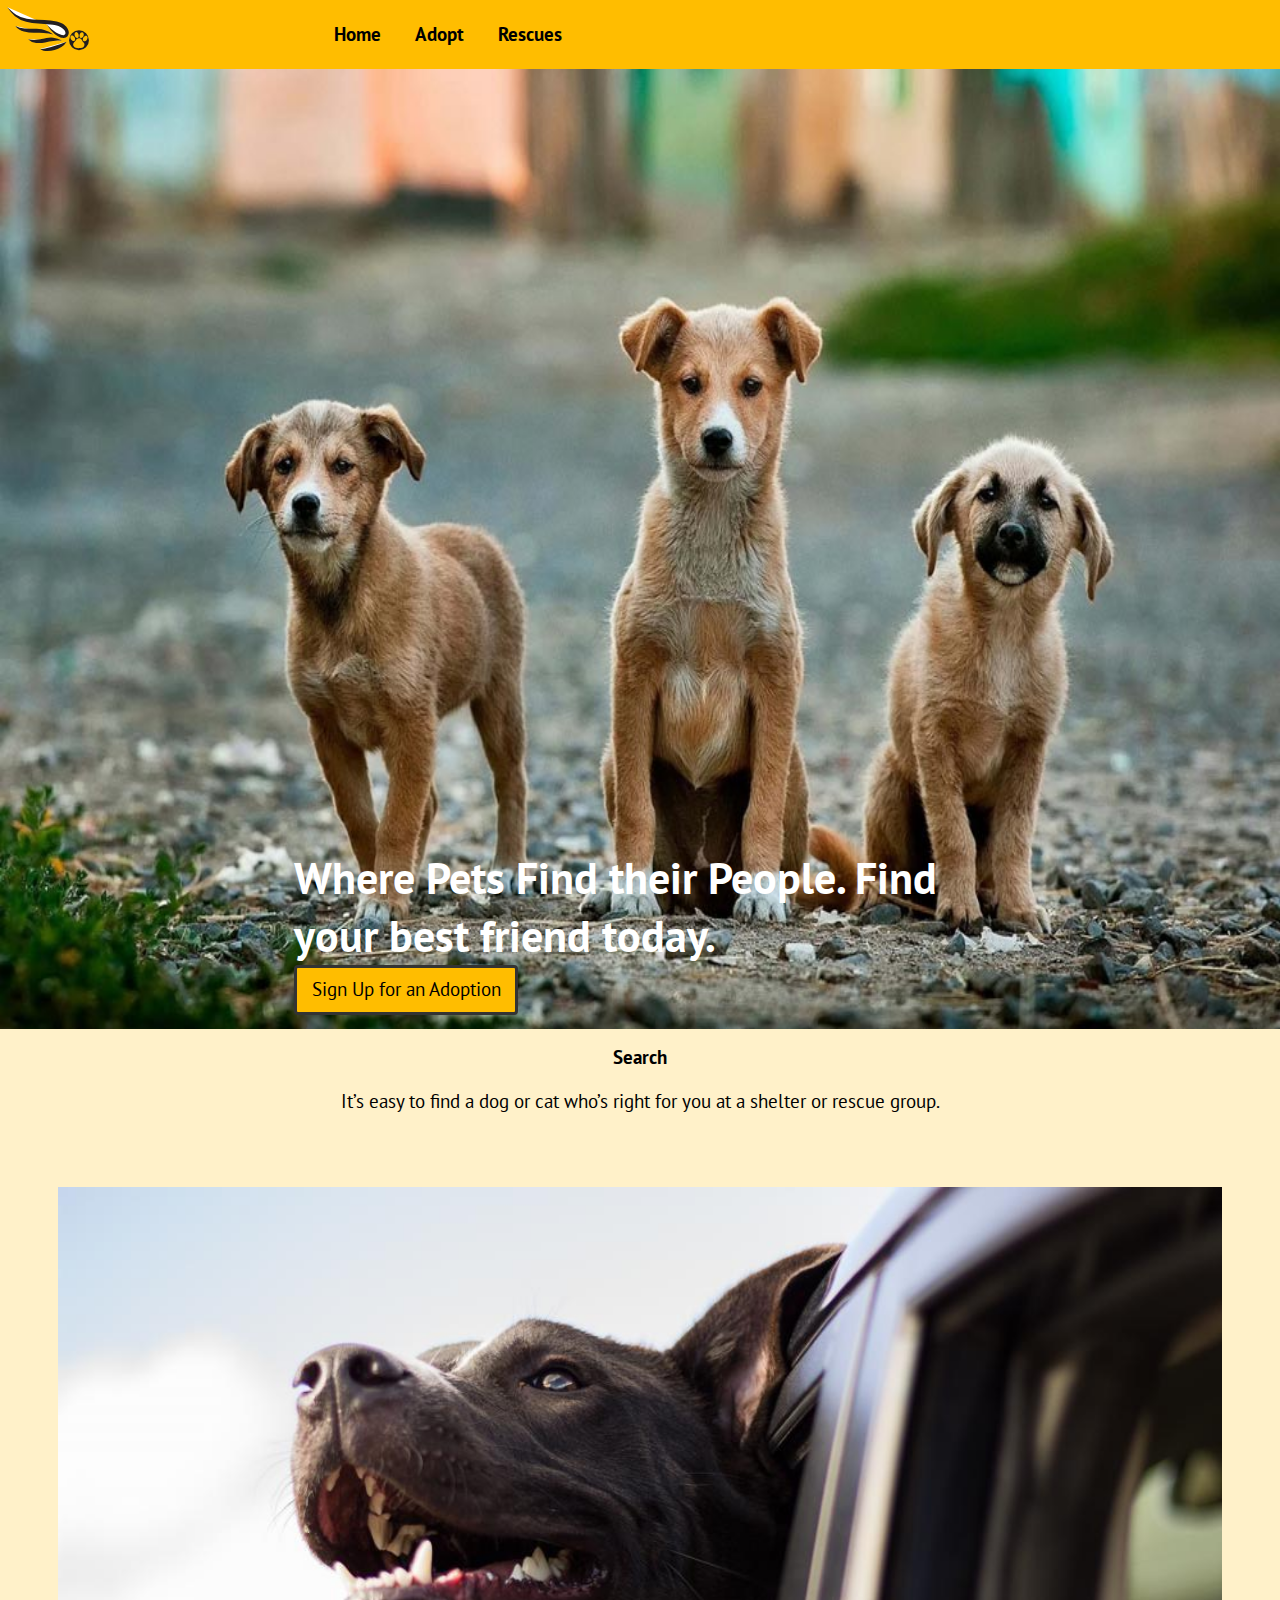
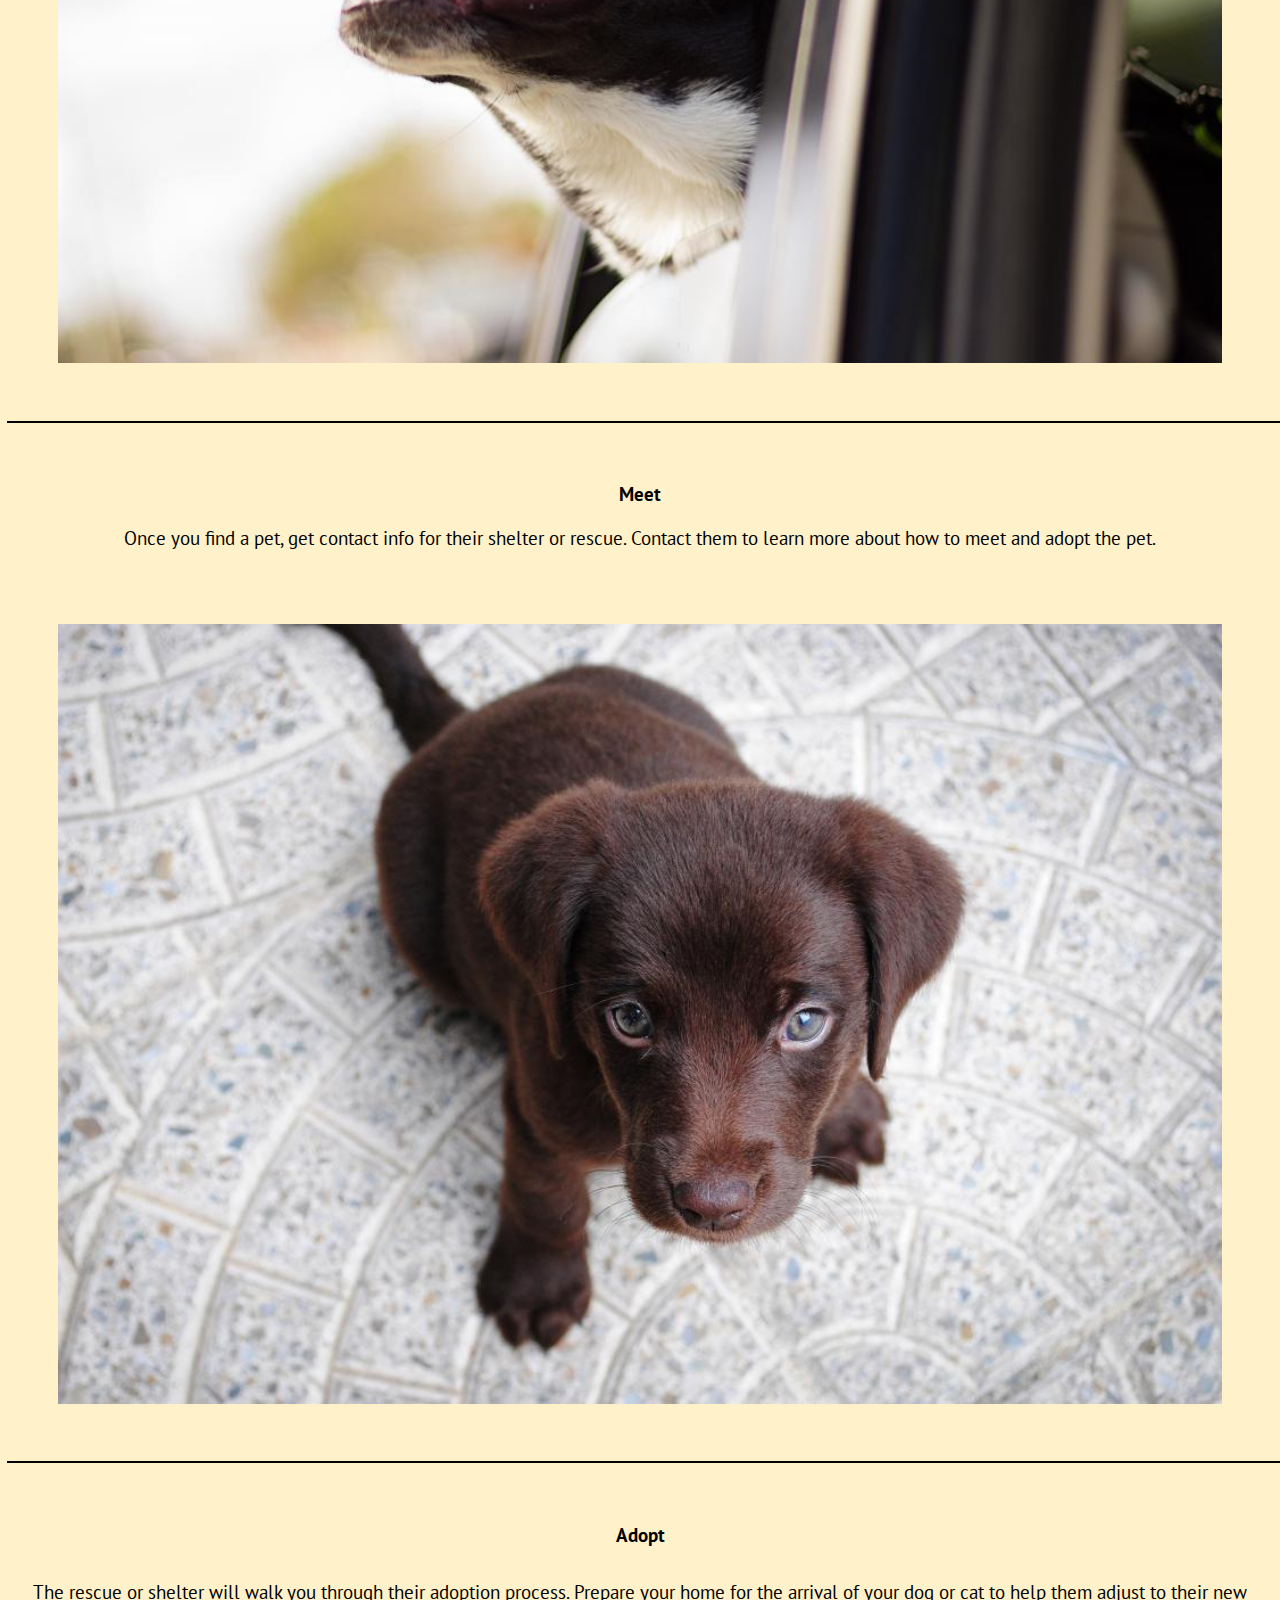
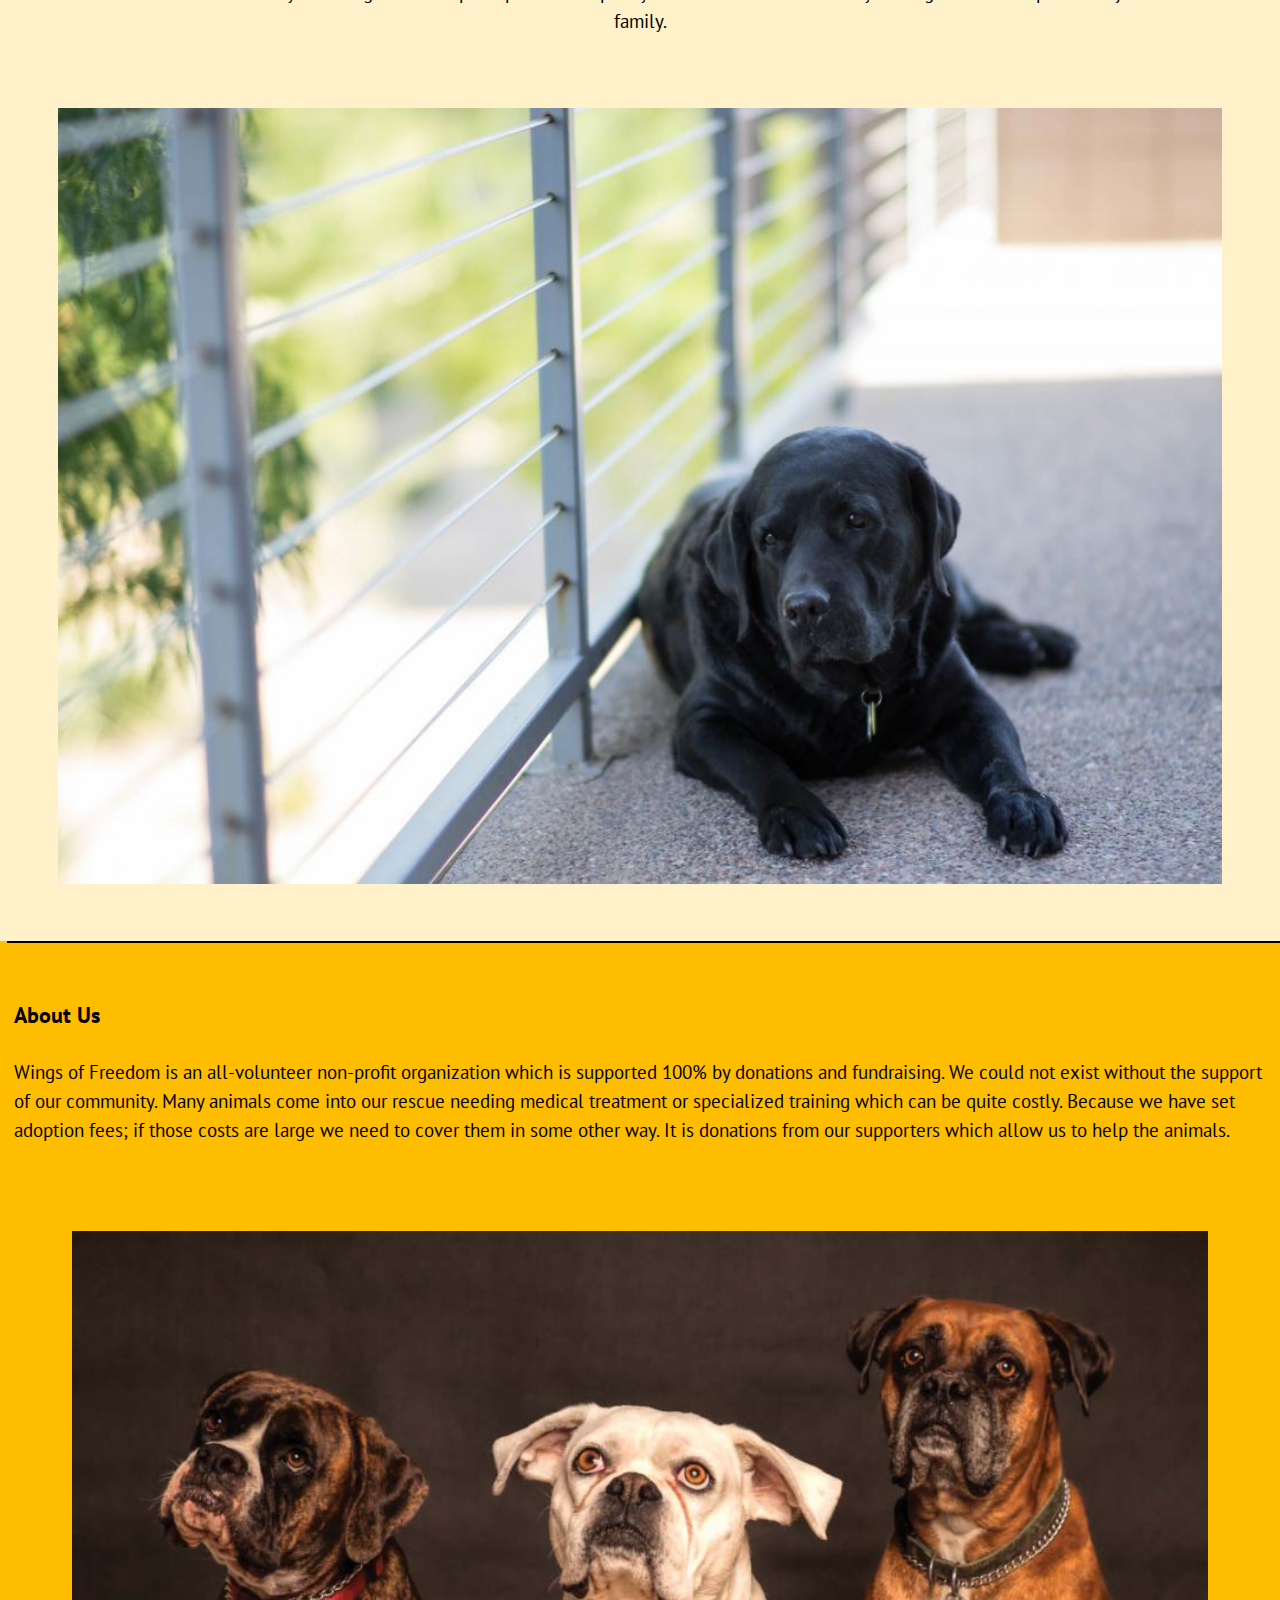
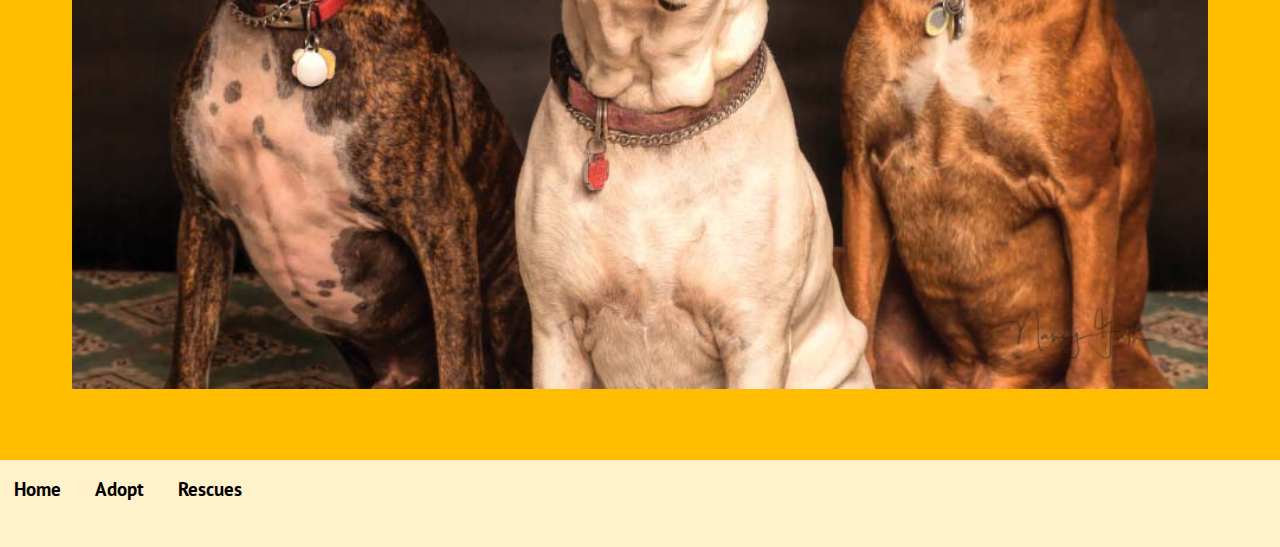
<file: index.html>
<!DOCTYPE html>
<html lang="en-ca">
<head>
  <meta charset="utf-8">
  <title>Animal Rescue Website</title>
  <meta name="viewport" content="width=device-width,initial-scale=1">
  <link rel="shortcut icon" href="favicon.ico">
  <link rel="icon" type="image/png" href="favicon-196.png">
  <link href="css/modules.css" rel="stylesheet">
  <link href="css/grid.css" rel="stylesheet">
  <link href="css/type.css" rel="stylesheet">
  <link href="css/main.css" rel="stylesheet">
  <link href="https://fonts.googleapis.com/css?family=PT+Sans:400,400i,700" rel="stylesheet">
</head>
<body>
  <ul class="skip-links">
    <li><a href="#main">Jump to main content</a></li>
    <li><a href="#nav">Jump to navigation</a></li>
    <li><a href="#contentinfo">Jump to footer</a></li>
  </ul>
  <div>
    <header class="grid grid-middle" role="banner">
      <div class="unit xs-1-4 island-1-4 push-none">
        <a href="index.html">
          <img src="images/animal-logo.svg" aria-label="click to go to home" alt="logo">
        </a>
      </div>
      <nav class="unit xs-1-3 s-1-3 m-2-3 l-2-3 xl-2-3 kilo bold" id="nav" role="navigation" tabindex="0">
        <ul class="list-group-inline push-0 pad-t-2">
          <li class="island-1-2"><a href="index.html" aria-label="Read more about of Adopting Pets">Home</a></li>
          <li class="island-1-2"><a href="adopt.html">Adopt</a></li>
          <li class="island-1-2"><a href="rescues.html">Rescues</a></li>
        </ul>
      </nav>
    </header>
  </div>

  <main role="main" id="main" tabindex="0">
    <div class="banner relative embed embed-4by3">
      <img class="img-flex embed-item" src="images/dogs-1.jpg" alt="">
      <div class="banner-content absolute island-1-2">
        <div class="max-length">
          <h1 class="yotta pad-t-2 pad-t-2 push-none">Where Pets Find their People. Find your best friend today.</h1>
          <a class="btn sign-up-btn" href="adopt.html">Sign Up for an Adoption</a>
        </div>
      </div>
    </div>
    <div class="b1-color">
      <div class="grid">
        <strong class="unit xs-1 text-center pad-t-1-2">Search</strong>
        <p class="unit xs-1 text-center island-1-2 push-none">It’s easy to find a dog or cat who’s right for you at a shelter or rescue group.</p>
        <img class="unit xs-1 m-1 l-1 xl-1 island-2 pad-b-2 img-flex" src="images/dog-card-1.jpg" alt="">
      </div>
      <fieldset>
        <legend></legend>
      </fieldset>
      <div class="grid">
        <strong class="unit xs-1 text-center pad-t-1-2">Meet</strong>
        <p class="unit xs-1 text-center island-1-2 push-none">Once you find a pet, get contact info for their shelter or rescue. Contact them to learn more about how to meet and adopt the pet.</p>
        <img class="unit xs-1 m-1 l-1 xl-1 island-2 pad-b-2 pad-t img-flex" src="images/dog-card-2.jpg" alt="">
      </div>
      <fieldset>
        <legend></legend>
      </fieldset>
      <div class="grid">
        <strong class="unit xs-1 text-center pad-t-1-2 pad-b-1-2">Adopt</strong>
        <p class="unit xs-1 text-center island-1-2 push-none">The rescue or shelter will walk you through their adoption process. Prepare your home for the arrival of your dog or cat to help them adjust to their new family.</p>
        <img class="unit xs-1 m-1 l-1 xl-1 island-2 push-none img-flex" src="images/dog-card-3.jpg" alt="">
      </div>
    </div>
    <section>
      <fieldset>
        <legend></legend>
      </fieldset>
      <div class="s1 island-1-2">
        <h2 class="mega">About Us</h2>
        <p>Wings of Freedom is an all-volunteer non-profit organization which is supported 100% by donations and fundraising. We could not exist without the support of our community. Many animals come into our rescue needing medical treatment or specialized training which can be quite costly. Because we have set adoption fees; if those costs are large we need to cover them in some other way. It is donations from our supporters which allow us to help the animals.</p>
        <img class="unit xs-1 m-1 l-1 xl-1 island-2 push-none" src="images/dog-card-4.jpg" alt="">
      </div>
    </section>
    <footer class="grid pad-b" role="contentinfo" id="contentinfo" tabindex="0">
      <nav class="unit xs-1-3 s-1-3 m-2-3 l-2-3 xl-2-3 kilo bold">
        <ul class="list-group-inline push-0 pad-t-2">
          <li class="island-1-2"><a href="index.html">Home</a></li>
          <li class="island-1-2"><a href="adopt.html">Adopt</a></li>
          <li class="island-1-2"><a href="rescues.html">Rescues</a></li>
        </ul>
      </nav>
    </footer>
  </main>

</body>
</html>
</file>
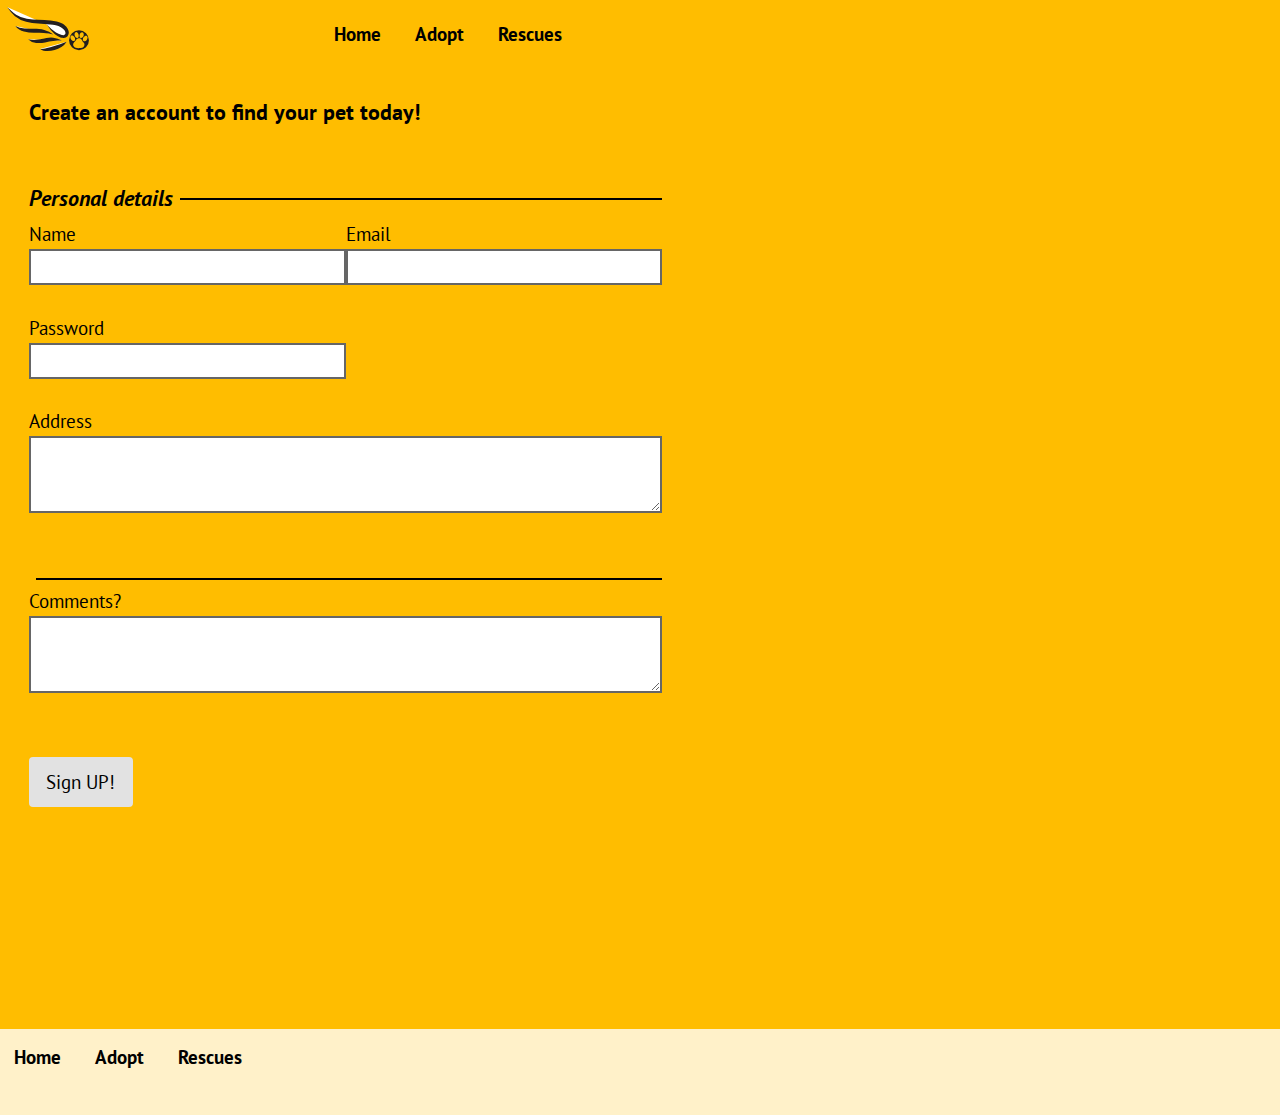
<file: adopt.html>
<!DOCTYPE html>
<html lang="en-ca">
<head>
  <meta charset="utf-8">
  <title>Adopt a Pet</title>
  <meta name="viewport" content="width=device-width,initial-scale=1">
  <link rel="shortcut icon" href="favicon.ico">
  <link rel="icon" type="image/png" href="favicon-196.png">
  <link href="css/modules.css" rel="stylesheet">
  <link href="css/grid.css" rel="stylesheet">
  <link href="css/type.css" rel="stylesheet">
  <link href="css/main.css" rel="stylesheet">
  <link href="https://fonts.googleapis.com/css?family=PT+Sans:400,400i,700" rel="stylesheet">
</head>
<body>
  <ul class="skip-links">
    <li><a href="#main">Jump to main content</a></li>
    <li><a href="#nav">Jump to navigation</a></li>
    <li><a href="#contentinfo">Jump to footer</a></li>
  </ul>
  <div>
    <header class="grid grid-middle" role="banner">
      <div class="unit xs-1-4 island-1-4 push-none">
        <a href="index.html">
          <img src="images/animal-logo.svg" aria-label="click to go to home" alt="logo">
        </a>
      </div>
      <nav class="unit xs-1-3 s-1-3 m-2-3 l-2-3 xl-2-3 kilo bold" id="nav" role="navigation" tabindex="0">
        <ul class="list-group-inline push-0 pad-t-2">
          <li class="island-1-2"><a href="index.html">Home</a></li>
          <li class="island-1-2"><a href="adopt.html">Adopt</a></li>
          <li class="island-1-2"><a href="rescues.html">Rescues</a></li>
        </ul>
      </nav>
    </header>
  </div>
  <main role="main" id="main" tabindex="0">
    <form method="POST" action="https://formspree.io/annika.cayanga@gmail.com">
      <section class="contact embed embed-4by3">
        <div class="max-length island embed-item">
          <h1 class="mega island-1 pad-t-0 pad-b">Create an account to find your pet today!</h1>

          <fieldset>
            <legend class="push-0 mega italic bold">Personal details</legend>

            <div class="grid">
              <div class="unit xs-1 m-1 l-1-2 push-1-2">
                <label for="name">Name</label>
                <input id="name" name="name" required>
              </div>
              <div class="left unit xs-1 m-1 l-1-2 push">
                <label for="email">Email</label>
                <input id="email" type="email" name="email" required>
              </div>
              <div class="unit xs-1 m-1 l-1-2 push">
                <label for="number">Password</label>
                <input id="number" type="number" required>
              </div>
              <div class="unit xs-1 m-1 l-1 push">
                <label for="message">Address</label>
                <textarea id="message" required></textarea>
              </div>
            </div>
          </fieldset>

          <fieldset>
            <legend></legend>
            <div class="push">
              <label for="details">Comments?</label>
              <textarea id="details" name="message" required></textarea>
            </div>
          </fieldset>

          <button class="btn btn-light center-text center-block" type="submit">Sign UP!</button>
          <input type="hidden" name="_subject" value="Request to join the mission">

        </div>
      </section>
    </form>
    <footer class="grid pad-b" role="contentinfo" id="contentinfo" tabindex="0">
      <nav class="unit xs-2-3 s-2-3 m-2-3 l-2-3 xl-2-3 kilo bold">
        <ul class="list-group-inline push-0 pad-t-2">
          <li class="island-1-2"><a href="index.html">Home</a></li>
          <li class="island-1-2"><a href="adopt.html">Adopt</a></li>
          <li class="island-1-2"><a href="rescues.html">Rescues</a></li>
        </ul>
      </nav>
    </footer>
  </main>

</body>
</html>
</file>
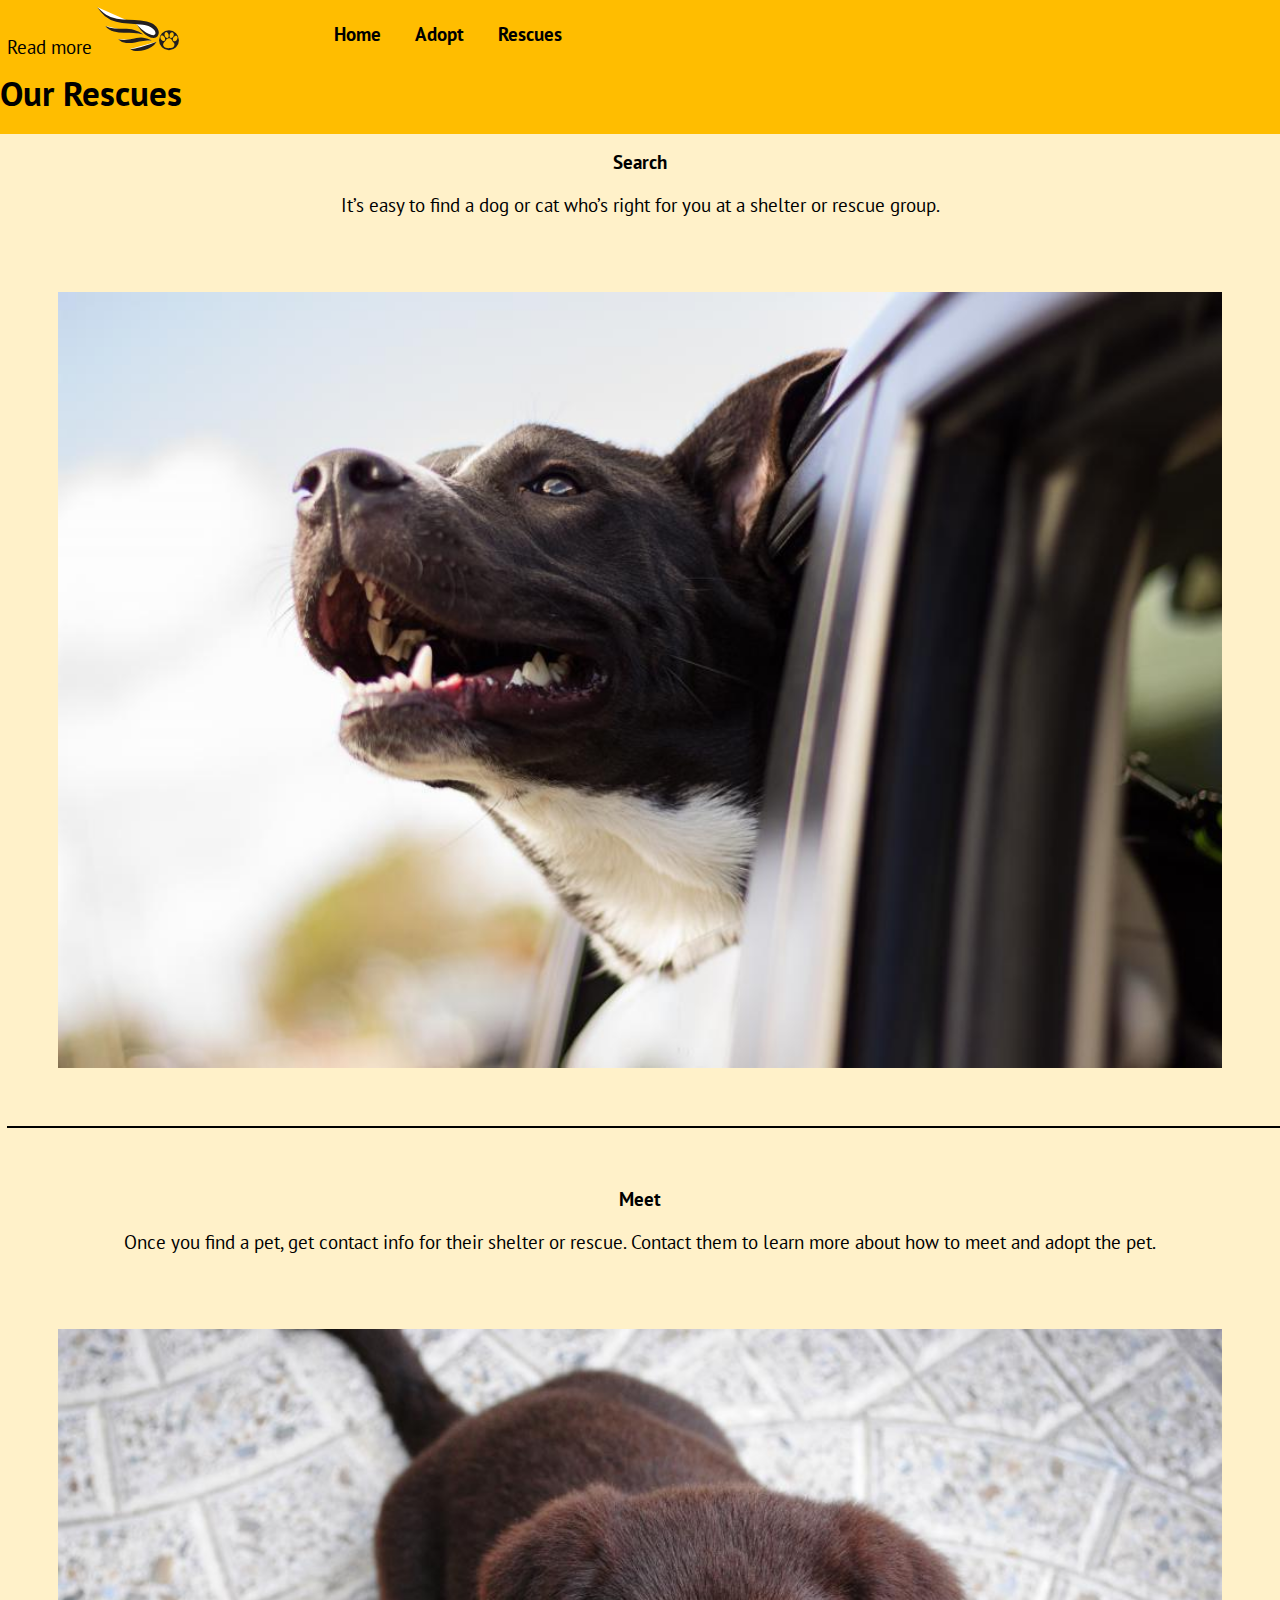
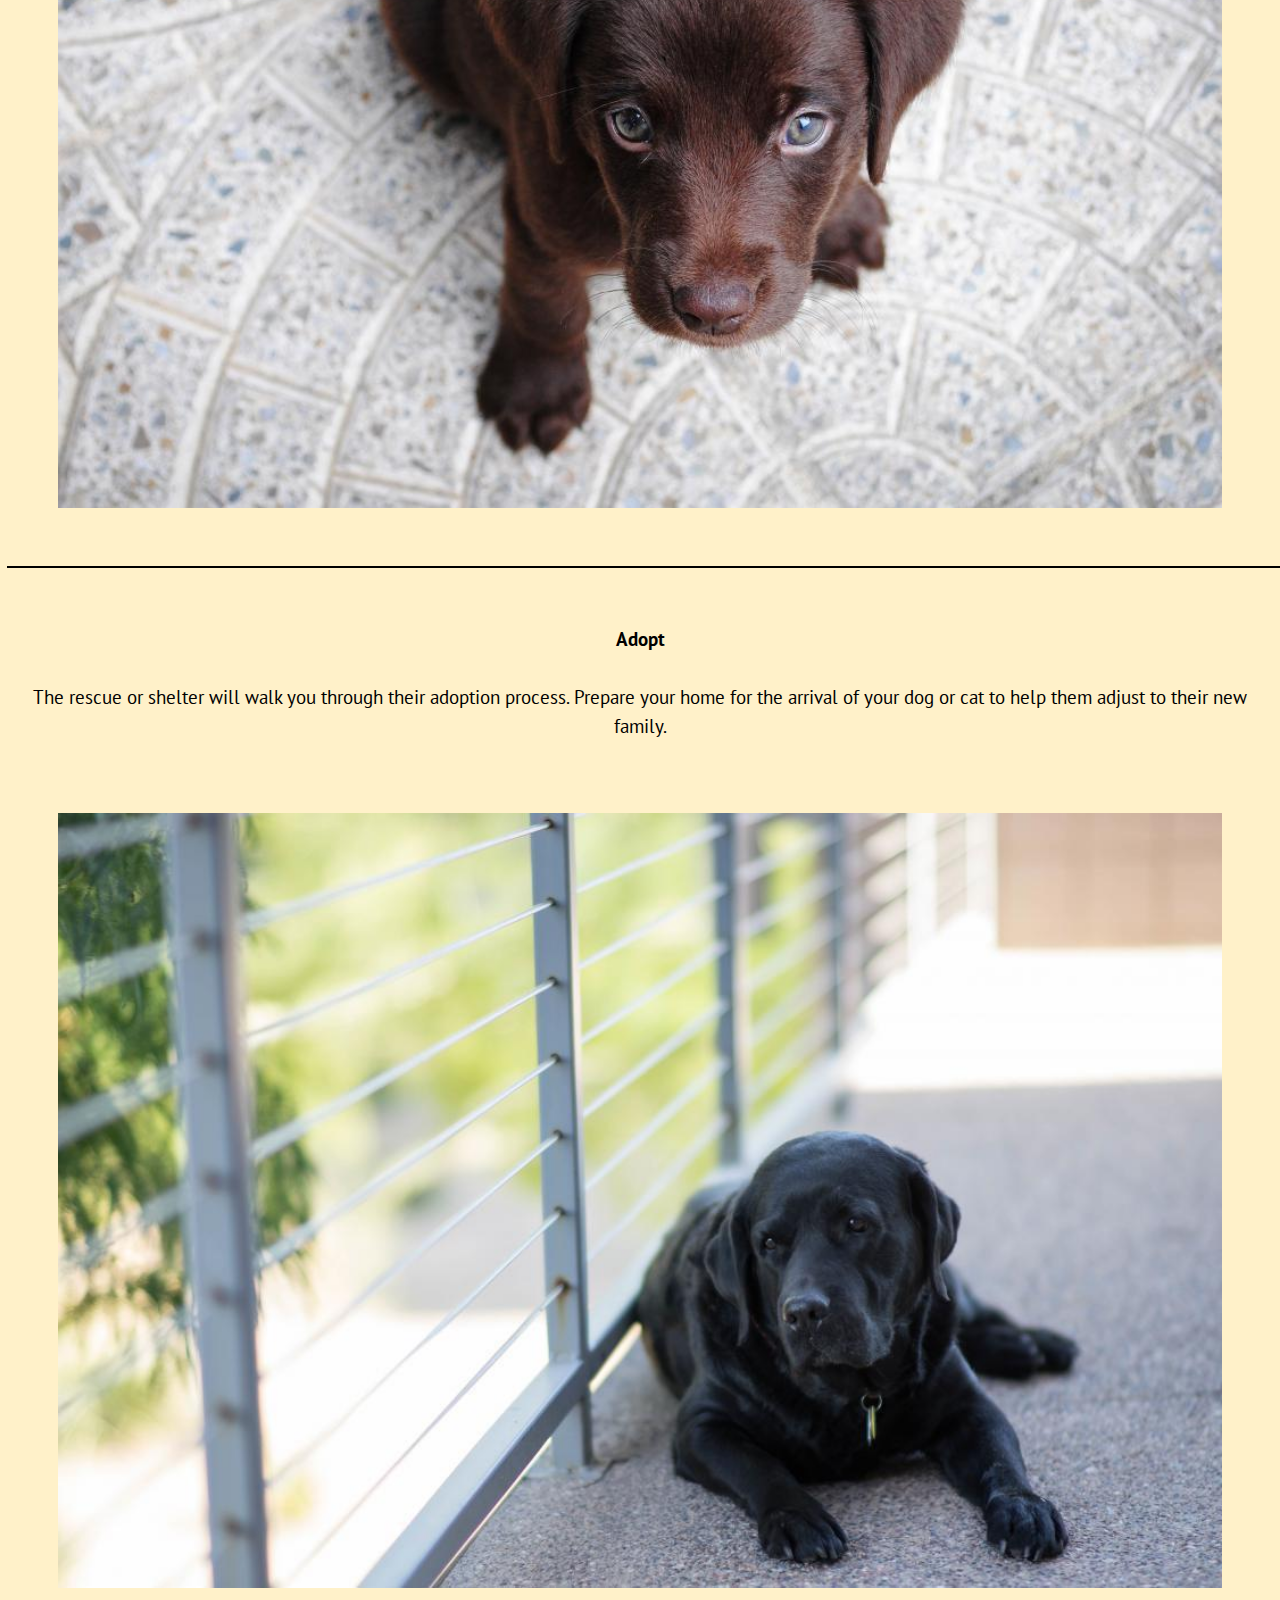
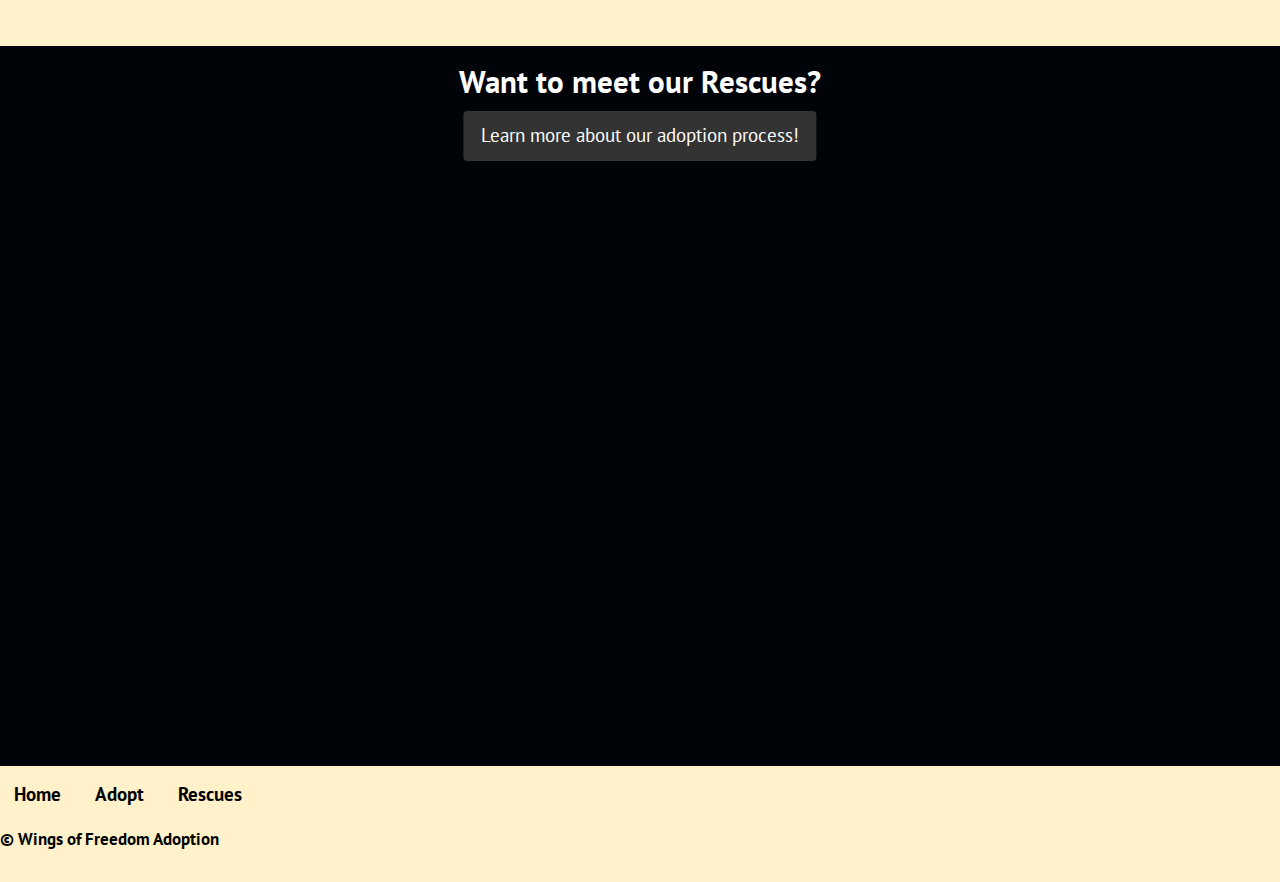
<file: rescues.html>
<!DOCTYPE html>
<html lang="en-ca">
<head>
  <meta charset="utf-8">
  <title>Pet rescues</title>
  <meta name="viewport" content="width=device-width,initial-scale=1">
  <link rel="shortcut icon" href="favicon.ico">
  <link rel="icon" type="image/png" href="favicon-196.png">
  <link href="css/modules.css" rel="stylesheet">
  <link href="css/grid.css" rel="stylesheet">
  <link href="css/type.css" rel="stylesheet">
  <link href="css/main.css" rel="stylesheet">
  <link href="https://fonts.googleapis.com/css?family=PT+Sans:400,400i,700" rel="stylesheet">
</head>
<body>
  <ul class="skip-links">
    <li><a href="#main">Jump to main content</a></li>
    <li><a href="#nav">Jump to navigation</a></li>
    <li><a href="#contentinfo">Jump to footer</a></li>
  </ul>
  <div>
    <header class="grid grid-middle" role="banner">
      <div class="unit xs-1-4 island-1-4 push-none">
        <a href="index.html" aria-label="Read more about of Adopting Pets">Read more</a>
        <img src="images/animal-logo.svg" alt="">
      </div>
      <nav class="unit xs-1-3 s-1-3 m-2-3 l-2-3 xl-2-3 kilo bold" id="nav" role="navigation" tabindex="0">
        <ul class="list-group-inline push-0 pad-t-2">
          <li class="island-1-2"><a href="index.html">Home</a></li>
          <li class="island-1-2"><a href="adopt.html">Adopt</a></li>
          <li class="island-1-2"><a href="rescues.html">Rescues</a></li>
        </ul>
      </nav>
      <div class="unit [ xs-1 l-1-2 ]">
        <h1 class="masthead-title push-1-2">Our Rescues</h1>
      </div>
    </header>
  </div>
  <main role="main" id="main" tabindex="0">
    <div class="b1-color">
      <div class="grid">
        <strong class="unit xs-1 text-center pad-t-1-2">Search</strong>
        <p class="unit xs-1 text-center island-1-2 push-none">It’s easy to find a dog or cat who’s right for you at a shelter or rescue group.</p>
        <img class="unit xs-1 m-1 l-1 xl-1 island-2 pad-b-2 img-flex" src="images/dog-card-1.jpg" alt="">
      </div>
      <fieldset>
        <legend></legend>
      </fieldset>
      <div class="grid">
        <strong class="unit xs-1 text-center pad-t-1-2">Meet</strong>
        <p class="unit xs-1 text-center island-1-2 push-none">Once you find a pet, get contact info for their shelter or rescue. Contact them to learn more about how to meet and adopt the pet.</p>
        <img class="unit xs-1 m-1 l-1 xl-1 island-2 pad-b-2 pad-t img-flex" src="images/dog-card-2.jpg" alt="">
      </div>
      <fieldset>
        <legend></legend>
      </fieldset>
      <div class="grid">
        <strong class="unit xs-1 text-center pad-t-1-2 pad-b-1-2">Adopt</strong>
        <p class="unit xs-1 text-center island-1-2 push-none">The rescue or shelter will walk you through their adoption process. Prepare your home for the arrival of your dog or cat to help them adjust to their new family.</p>
        <img class="unit xs-1 m-1 l-1 xl-1 island-2 push-none img-flex" src="images/dog-card-3.jpg" alt="">
      </div>
    </div>

    <section class="satellites section-dark section-bg embed embed-16by9">
      <div class="absolute pin-c text-center island-1-2 w-1 max-length embed-item">
        <h2 class="push-1-4">Want to meet our Rescues?</h2>
        <a class="btn" href="adopt.html">Learn more about our adoption process!</a>
      </div>
    </section>

    <footer class="grid pad-b" role="contentinfo" id="contentinfo" tabindex="0">
      <nav class="unit xs-1-3 s-1-3 m-2-3 l-2-3 xl-2-3 kilo bold">
        <ul class="list-group-inline push-0 pad-t-2">
          <li class="island-1-2"><a href="index.html">Home</a></li>
          <li class="island-1-2"><a href="adopt.html">Adopt</a></li>
          <li class="island-1-2"><a href="rescues.html">Rescues</a></li>
        </ul>
        <small>© Wings of Freedom Adoption</small>
      </nav>
    </footer>
  </main>
</body>
</html>
</file>
<file: css/modules.css>
/*
 * Modulifier || Code released under the UNLICENSE
 * Code under other copyrights & licenses listed below.
 * https://modulifier.web-dev.tools/#responsive;images;list-group;embed;media-object;icons;hidden;positioning;nice-lists;forms;buttons;accessibility;print
 */

@-moz-viewport { width: device-width; scale: 1; }
@-ms-viewport { width: device-width; scale: 1; }
@-o-viewport { width: device-width; scale: 1; }
@-webkit-viewport { width: device-width; scale: 1; }
@viewport { width: device-width; scale: 1; }

html {
  box-sizing: border-box;
  -moz-text-size-adjust: 100%;
  -ms-text-size-adjust: 100%;
  -webkit-text-size-adjust: 100%;
  text-size-adjust: 100%;
}

*, *::before, *::after {
  box-sizing: inherit;
}

body {
  margin: 0;
}

article,
aside,
details,
figcaption,
figure,
footer,
header,
main,
menu,
nav,
section,
summary {
  display: block;
}

audio,
canvas,
progress,
video {
  display: inline-block;
  vertical-align: baseline;
}

template {
  display: none;
}

details {
  cursor: pointer;
}

audio:not([controls]) {
  display: none;
  height: 0;
}

a,
area,
button,
input,
label,
select,
textarea,
[tabindex] {
  -ms-touch-action: manipulation;
  touch-action: manipulation;
}

img {
  border: 0;
}

.img-flex,
.img-flex img {
  display: block;
  width: 100%;
}

svg {
  fill: currentColor;
}

svg:not(:root) {
  overflow: hidden;
}

svg.img-flex {
  width: 100%;
  height: 100%;
}

.image-replacement, .ir {
  overflow: hidden;
  direction: ltr;
  text-align: left;
  text-indent: 100%;
  white-space: nowrap;
}

.list-group, .list-group-inline, .list-group--inline {
  padding-left: 0;
  list-style-type: none;
}

.list-group > dd {
  margin-left: 0;
}

.list-group-inline::before,
.list-group-inline::after,
.list-group--inline::before,
.list-group--inline::after {
  content: "";
  display: table;
}

.list-group-inline::after,
.list-group--inline::after {
  clear: both;
}

.list-group-inline > li,
.list-group--inline > li {
  display: inline-block;
}

.list-group-inline > dt,
.list-group--inline > dt {
  clear: left;
  float: left;
  width: 11em;
}

.list-group-inline > dd,
.list-group--inline > dd {
  float: left;
  min-width: 12em;
}

.embed {
  margin-left: 0;
  margin-right: 0;
  overflow: hidden;
  position: relative;
  width: 100%;
}

.embed-1by1, .embed--1by1 {
  padding-top: 100%; /* Square */
}

.embed-4by3, .embed--4by3 {
  padding-top: 75%; /* Traditional TV/computer screens */
}

.embed-iso216, .embed--iso216 {
  padding-top: 70.92%; /* A-standard paper sizes */
}

.embed-3by2, .embed--3by2 {
  padding-top: 66.6%; /* Classic 35 mm film & most digital photos, landscape */
}

.embed-2by3, .embed--2by3 {
  padding-top: 150%; /* Classic 35 mm film & most digital photos, portrait */
}

.embed-golden, .embed--golden {
  padding-top: 61.8%; /* The Golden Ratio */
}

.embed-16by9, .embed--16by9 {
  padding-top: 56.25%; /* HD TV */
}

.embed-185by100, .embed--185by100 {
  padding-top: 54.05%; /* Common widescreen cinema */
}

.embed-24by10, .embed--24by10 {
  padding-top: 41.667%; /* Widescreen cinema: 2.4:1 */
}

.embed-3by1, .embed--3by1 {
  padding-top: 33.3333%; /* Panorama photos */
}

.embed-4by1, .embed--4by1 {
  padding-top: 25%; /* Polyvision */
}

.embed-5by1, .embed--5by1 {
  padding-top: 20%; /* Really wide... */
}

.embed-item, .embed__item {
  min-height: 100%;
  left: 0;
  position: absolute;
  top: 0;
  width: 100%;
}

.media {
  overflow: hidden;
}

.media-img, .media__img {
  float: left;
}

.media-img-reversed, .media__img--reversed {
  float: right;
}

.media-img-stacked, .media__img--stacked {
  float: none;
}

.media-body, .media__body {
  overflow: hidden;
  min-width: 12em; /* Slightly less than 200px, responsiveness built in */
}

.icon {
  display: inline-block;
  position: relative;
  background: transparent none no-repeat center center;
  background-size: contain;
  vertical-align: middle;
}

.i-16, .i--16 {
  height: 16px;
  width: 16px;
}

.i-18, .i--18 {
  height: 18px;
  width: 18px;
}

.i-20, .i--20 {
  height: 20px;
  width: 20px;
}

.i-24, .i--24 {
  height: 24px;
  width: 24px;
}

.i-32, .i--32 {
  height: 32px;
  width: 32px;
}

.i-48, .i--48 {
  height: 48px;
  width: 48px;
}

.i-64, .i--64 {
  height: 64px;
  width: 64px;
}

.i-96, .i--96 {
  height: 96px;
  width: 96px;
}

.i-128, .i--128 {
  height: 128px;
  width: 128px;
}

.i-192, .i--192 {
  height: 192px;
  width: 192px;
}

.i-256, .i--256 {
  height: 256px;
  width: 256px;
}

.icon img,
.icon svg {
  left: 0;
  height: 100%;
  position: absolute;
  top: 0;
  width: 100%;
  fill: currentColor;
}

.icon-label {
  vertical-align: middle;
}

.icon-link,
.icon-link:focus,
.icon-link:hover {
  text-decoration: none;
}

[hidden], .hidden {
  /* stylelint-disable declaration-no-important */
  display: none !important;
  visibility: hidden !important;
  /* stylelint-enable */
}

.visually-hidden {
  height: 1px;
  margin: -1px;
  overflow: hidden;
  padding: 0;
  position: absolute;
  width: 1px;
  border: 0;
  clip: rect(0 0 0 0);
  clip-path: inset(50%);
}

.visually-hidden.focusable:active, .visually-hidden.focusable:focus {
  height: auto;
  margin: 0;
  overflow: visible;
  position: static;
  width: auto;
  clip: auto;
  clip-path: none;
}

.invisible {
  visibility: hidden;
}

.chop,
.crop {
  overflow: hidden;
}

.truncate {
  max-width: 100%;
  overflow: hidden;
  width: 100%;
  text-overflow: ellipsis;
  white-space: nowrap;
}

.scrollable {
  max-width: 100%;
  overflow-x: auto;
  overflow-y: hidden;
  -webkit-overflow-scrolling: touch;
}

.clearfix::after {
  content: " ";
  display: block;
  clear: both;
}

.left {
  float: left;
}

.right {
  float: right;
}

.center-text,
.center-flow {
  text-align: center;
}

.center-block {
  margin-left: auto;
  margin-right: auto;
}

.no-auto-margins,
.not-centered {
  /* stylelint-disable declaration-no-important */
  margin-left: 0 !important;
  margin-right: 0 !important;
  /* stylelint-enable */
}

.center-content,
.center-content-vertical,
.center-contents,
.center-contents-vertical {
  display: -webkit-flex;
  display: -ms-flexbox;
  display: flex;
  -webkit-justify-content: center;
  -ms-flex-pack: center;
  justify-content: center;
  -webkit-align-items: center;
  -ms-flex-align: center;
  align-items: center;
  -webkit-align-content: center;
  -ms-flex-line-pack: center;
  align-content: center;
  -webkit-flex-direction: column wrap;
  -ms-flex-direction: column wrap;
  flex-flow: column wrap;
}

.center-content-start,
.center-content-vertical-start,
.center-contents-start,
.center-contents-vertical-start {
  display: -webkit-flex;
  display: -ms-flexbox;
  display: flex;
  -webkit-justify-content: center;
  -ms-flex-pack: center;
  justify-content: center;
  -webkit-flex-direction: column wrap;
  -ms-flex-direction: column wrap;
  flex-flow: column wrap;
}

.center-content-horizontal,
.center-contents-horizontal {
  display: -webkit-flex;
  display: -ms-flexbox;
  display: flex;
  -webkit-justify-content: center;
  -ms-flex-pack: center;
  justify-content: center;
  -webkit-align-items: center;
  -ms-flex-align: center;
  align-items: center;
  -webkit-align-content: center;
  -ms-flex-line-pack: center;
  align-content: center;
  -webkit-flex-direction: row wrap;
  -ms-flex-direction: row wrap;
  flex-flow: row wrap;
}

.inline {
  display: inline;
}

.block {
  display: block;
}

.inline-block, .ib {
  display: inline-block;
}

.valign-top {
  vertical-align: top;
}

.valign-bottom {
  vertical-align: bottom;
}

.valign-middle {
  vertical-align: middle;
}

.fixed {
  position: fixed;
}

.relative {
  position: relative;
}

[class*="pin-"],
.absolute {
  position: absolute;
}

.static {
  position: static;
}

.zindex-1 {
  z-index: 1;
}

.zindex-2 {
  z-index: 2;
}

.zindex-3 {
  z-index: 3;
}

.zindex-1000 {
  z-index: 1000;
}

.pin-top-left,
.pin-left-top,
.pin-tl,
.pin-lt {
  top: 0;
  left: 0;
}

.pin-top-right,
.pin-right-top,
.pin-tr,
.pin-rt {
  top: 0;
  right: 0;
}

.pin-bottom-left,
.pin-left-bottom,
.pin-bl,
.pin-lb {
  bottom: 0;
  left: 0;
}

.pin-bottom-right,
.pin-right-bottom,
.pin-br,
.pin-rb {
  bottom: 0;
  right: 0;
}

.pin-top-center,
.pin-center-top,
.pin-tc,
.pin-ct {
  left: 50%;
  top: 0;
  transform: translateX(-50%);
}

.pin-bottom-center,
.pin-center-bottom,
.pin-bc,
.pin-cb {
  bottom: 0;
  left: 50%;
  transform: translateX(-50%);
}

.pin-center-left,
.pin-left-center,
.pin-cl,
.pin-lc {
  left: 0;
  top: 50%;
  transform: translateY(-50%);
}

.pin-center-right,
.pin-right-center,
.pin-cr,
.pin-rc {
  right: 0;
  top: 50%;
  transform: translateY(-50%);
}

.pin-center, .pin-c {
  left: 50%;
  top: 50%;
  transform: translate(-50%, -50%);
}

.width-quarter, .w-1-4 {
  width: 25%;
}

.width-half, .w-1-2 {
  width: 50%;
}

.width-full, .w-1 {
  width: 100%;
}

.height-quarter, .h-1-4 {
  height: 25%;
}

.height-half, .h-1-2 {
  height: 50%;
}

.height-full, .h-1 {
  height: 100%;
}

.height-win-quarter, .h-w-1-4 {
  height: 25vh;
  max-height: 46em;
}

.height-win-half, .h-w-1-2 {
  height: 50vh;
  max-height: 46em;
}

.height-win-full, .h-w-1 {
  height: 100vh;
  max-height: 46em;
}

ul {
  list-style-type: none;
}

ul > li::before {
  content: "·";
  float: left;
  margin-left: -1.6em;
  width: 1.3em;
  text-align: right;
}

ol {
  counter-reset: ol-simple-numbers;
  list-style-type: none;
}

ol > li::before {
  float: left;
  margin-left: -1.6em;
  width: 1.3em;
  counter-increment: ol-simple-numbers;
  content: counter(ol-simple-numbers);
  text-align: right;
}

.list-group > li::before,
.list-group-inline > li::before,
.list-group--inline > li::before {
  content: none;
}

/* stylelint-disable no-descending-specificity */

/*
 * (c) Nicolas Gallagher and Jonathan Neal of Normalize.css || MIT License
 *     https://necolas.github.io/normalize.css/
 */

button,
input,
optgroup,
select,
textarea {
  color: inherit;
  font: inherit;
  margin: 0;
}

button,
input {
  overflow: visible;
}

button,
select {
  text-transform: none;
}

button,
html [type="button"],
[type="reset"],
[type="submit"] {
  -webkit-appearance: button;
  cursor: pointer;
}

button[disabled],
html input[disabled] {
  cursor: default;
}

button::-moz-focus-inner,
input::-moz-focus-inner {
  border: 0;
  padding: 0;
}

[type="checkbox"],
[type="radio"] {
  opacity: 0;
  position: absolute;
  height: 1px;
  width: 1px;
}

[type="number"]::-webkit-inner-spin-button,
[type="number"]::-webkit-outer-spin-button {
  height: auto;
}

[type="search"]::-webkit-search-cancel-button,
[type="search"]::-webkit-search-decoration {
  -webkit-appearance: none;
}

fieldset {
  padding-left: 0;
  padding-right: 0;

  border: 0;
  border-top: 2px solid #666;
}

legend {
  color: inherit;
  display: table;
  max-width: 100%;
  padding: 0 .3em 0 0;
  white-space: normal;

  border: 0;

  font-weight: bold;
}

optgroup {
  font-weight: bold;
}

::-webkit-input-placeholder {
  color: inherit;
  opacity: .54;
}

::-webkit-file-upload-button {
  -webkit-appearance: button;
  font: inherit;
}

/* End Normalize.css code */

label,
.label-block {
  display: block;
  cursor: pointer;
}

[type="checkbox"] + label,
[type="radio"] + label,
.label-inline {
  display: inline-block;
}

input:not([type]),
[type="text"],
[type="number"],
[type="search"],
[type="url"],
[type="email"],
[type="password"],
[type="tel"],
[type="datetime-local"],
[type="month"],
[type="week"],
[type="date"],
[type="time"],
[type="range"],
select,
textarea {
  -moz-appearance: none;
  -webkit-appearance: none;
  appearance: none;
}

input,
textarea {
  display: block;
  width: 100%;

  background-color: #fff;
  border: 2px solid #666;
  border-radius: 0;
}

label {
  vertical-align: middle;
}

textarea {
  max-width: 100%;
  min-height: 4em;
  overflow: auto;
}

[type="color"] {
  display: inline-block;
  width: 2em;
}

select {
  display: block;
  width: 100%;

  background-image: url("data:image/svg+xml,%3Csvg xmlns='http://www.w3.org/2000/svg' width='256' height='256' viewBox='0 0 256 256'%3E%3Cpath fill='none' stroke='%23000' stroke-miterlimit='10' stroke-width='70' d='M36.3 82.1l91.9 91.8 91.5-91.8'/%3E%3C/svg%3E");
  background-repeat: no-repeat;
  background-position: calc(100% - .4em) center;
  background-size: 18px auto;
  background-color: #fff;
  border: 2px solid #666;
  border-radius: 0;
}

[type="checkbox"] + label::before {
  content: " ";
  display: inline-block;
  height: 1.8em;
  margin-right: .3em;
  position: relative;
  vertical-align: middle;
  top: -.1em;
  width: 1.8em;

  background-color: #fff;
  background-size: cover;
  border: 2px solid #666;

  line-height: inherit;
}

[type="checkbox"]:checked + label::before {
  background-image: url("data:image/svg+xml,%3Csvg xmlns='http://www.w3.org/2000/svg' width='256' height='256' viewBox='0 0 256 256'%3E%3Cpath fill='none' stroke='%23000' stroke-miterlimit='10' stroke-width='50' d='M49.9 130.1l50.8 50.7L206.1 75.2'/%3E%3C/svg%3E");
}

[type="checkbox"]:focus + label::before {
  outline: 3px solid #000;
  z-index: 1000;
}

[type="radio"] + label::before {
  content: " ";
  display: inline-block;
  height: 1.8em;
  margin-right: .3em;
  position: relative;
  vertical-align: middle;
  top: -.1em;
  width: 1.8em;

  background-color: #fff;
  background-size: cover;
  border: 2px solid #666;
  border-radius: 50%;

  line-height: inherit;
}

[type="radio"]:checked + label::before {
  background-image: url("data:image/svg+xml,%3Csvg xmlns='http://www.w3.org/2000/svg' width='256' height='256' viewBox='0 0 256 256'%3E%3Ccircle cx='128' cy='128' r='70.4'/%3E%3C/svg%3E");
}

[type="radio"]:focus + label::before,
[type="radio"] + label:focus::before {
  box-shadow: 0 0 0 3px #000;
  z-index: 1000;
}

[type="range"] {
  border: 0;
  background-color: #fff;
}

[type="range"]::-webkit-slider-runnable-track {
  height: 6px;

  -webkit-appearance: none;
  appearance: none;
  background-color: #ccc;
  border: 0;
  border-radius: 3px;
}

[type="range"]:active::-webkit-slider-runnable-track {
  background-color: #ccc;
}

[type="range"]::-moz-range-track {
  height: 6px;

  -moz-appearance: none;
  appearance: none;
  background-color: #ccc;
  border: 0;
  border-radius: 3px;
}

[type="range"]:active::-moz-range-track {
  background-color: #ccc;
}

[type="range"]::-ms-track {
  height: 6px;

  -ms-appearance: none;
  appearance: none;
  background-color: #ccc;
  border: 0;
  border-radius: 3px;
}

[type="range"]:active::-ms-track {
  background-color: #ccc;
}

[type="range"]::-webkit-slider-thumb {
  margin-top: -4px;
  height: 16px;
  width: 16px;

  -webkit-appearance: none;
  appearance: none;
  background-color: #000;
  border: none;
  border-radius: 50%;
}

[type="range"]:hover::-webkit-slider-thumb {
  background-color: #000;
}

[type="range"]:active::-webkit-slider-thumb {
  background-color: #000;
}

[type="range"]::-moz-range-thumb {
  margin-top: -4px;
  height: 16px;
  width: 16px;

  -webkit-appearance: none;
  appearance: none;
  background-color: #000;
  border: none;
  border-radius: 50%;
}

[type="range"]:hover::-moz-range-thumb {
  background-color: #000;
}

[type="range"]:active::-moz-range-thumb {
  background-color: #000;
}

[type="range"]::-ms-thumb {
  margin-top: -4px;
  height: 16px;
  width: 16px;

  -webkit-appearance: none;
  appearance: none;
  background-color: #000;
  border: none;
  border-radius: 50%;
}

[type="range"]:hover::-ms-thumb {
  background-color: #000;
}

[type="range"]:active::-ms-thumb {
  background-color: #000;
}

[type="checkbox"].hide-custom-input + label::before,
[type="checkbox"] + .hide-custom-input::before,
[type="radio"].hide-custom-input + label::before,
[type="radio"] + .hide-custom-input::before {
  content: none;
  display: none;
}

/* stylelint-enable */

.link-box {
  display: block;
  text-decoration: none;
}

/* stylelint-disable no-descending-specificity */

button,
.btn {
  cursor: pointer;
  display: inline-block;
  margin: 0;
  overflow: visible;
  padding: .375em .75em .42em;
  -webkit-appearance: none;
  -moz-appearance: none;
  appearance: none;
  background-color: #333;
  border-radius: 4px;
  border: 3px solid #333;
  color: #fff;
  font: inherit;
  text-decoration: none;
  text-transform: none;
}

button::-moz-focus-inner {
  border: 0;
  padding: 0;
}

/* stylelint-enable */

button:focus,
button:hover,
.btn:focus,
.btn:hover {
  background-color: #000;
  border-color: #000;
  color: #fff;
}

button[disabled] {
  cursor: default;
}

.btn-light, .btn--light {
  background-color: #e2e2e2;
  border-color: #e2e2e2;
  color: #000;
}

.btn-light:focus,
.btn-light:hover,
.btn--light:focus,
.btn--light:hover {
  background-color: #666;
  border-color: #666;
  color: #fff;
}

.btn-ghost,
.btn--ghost {
  background-color: transparent;
  border-color: #333;
  color: #000;
}

.btn-ghost:focus,
.btn-ghost:hover,
.btn--ghost:focus,
.btn--ghost:hover {
  background-color: #e2e2e2;
  border-color: #000;
  color: #000;
}

.btn-link {
  display: inline;
  padding: 0;
  background-color: transparent;
  border-radius: 0;
  border: 0;
  color: inherit;
}

.btn-link:focus,
.btn-link:hover {
  background-color: transparent;
  color: inherit;
}

a:hover, a:active {
  outline: none;
}

a:focus,
[tabindex="0"]:focus,
details:focus,
summary:focus,
input:focus,
textarea:focus,
button:focus,
select:focus {
  outline: 3px solid #000;
  outline-offset: 0;
}

a:focus, [tabindex="0"]:focus {
  outline-offset: 3px;
}

.skip-links {
  margin: 0;
  padding: 0;
  list-style-type: none;
}

.skip-links > li::before {
  content: none; /* Remove the bullets if nice lists is selected */
}

.skip-links a,
.skip-links button {
  padding: .5em .75em;
  position: absolute;
  top: -10em;
  z-index: 10000; /* To make sure they're always on top */
  background-color: #000;
  border: 0;
  color: #fff;
  font-size: 1.125rem;
  font-weight: bold;
  text-decoration: none;
}

.skip-links a:focus,
.skip-links button:focus {
  outline-offset: 3px;
  top: 0;
}

[aria-busy="true"] {
  cursor: progress;
}

[aria-controls] {
  cursor: pointer;
}

[aria-disabled] {
  cursor: default;
}

.print-only {
  display: none;
  visibility: hidden;
}

.page-break-before {
  page-break-before: always;
}

.page-break-after {
  page-break-after: always;
}

.no-page-break-inside {
  page-break-inside: avoid;
}

@media print {

  /* stylelint-disable declaration-no-important */

  .no-print {
    display: none !important;
    visibility: hidden !important;
  }

  .print-only,
  .force-print {
    display: block !important;
    visibility: visible !important;
  }

  /* stylelint-enable */

  .visually-hidden.force-print {
    height: auto;
    margin: 0;
    overflow: visible;
    padding: 0;
    position: static;
    width: auto;
    border: 0;
    clip: initial;
    clip-path: none;
  }

  /*
   * (c) Fabien Sa || MIT License
   *     http://bafs.github.io/Gutenberg/
   */

  table,
  blockquote,
  pre,
  code,
  figure,
  li,
  hr,
  ul,
  ol,
  a,
  tr {
    page-break-inside: avoid;
  }

  h1, h2, h3, h4, h5, h6, p, a {
    orphans: 3;
    widows: 3;
  }

  h1,
  h2,
  h3,
  h4,
  h5,
  h6 {
    page-break-after: avoid;
    page-break-inside: avoid;
  }

  h1 + p,
  h2 + p,
  h3 + p,
  h4 + p,
  h5 + p,
  h6 + p {
    page-break-before: avoid;
  }

  img {
    page-break-after: auto;
    page-break-before: auto;
    page-break-inside: avoid;
  }

  /* stylelint-disable declaration-no-important */

  pre {
    white-space: pre-wrap !important;
    word-wrap: break-word;
  }

  /* stylelint-enable */

  /* End Gutenberg code */

  /*
   * (c) HTML5 Boilerplate || MIT License
   *     https://html5boilerplate.com/
   */

  /* stylelint-disable declaration-no-important */

  *, *::before, *::after, *::first-letter, *::first-line {
    background: none transparent !important;
    color: #000 !important;
    box-shadow: none !important;
    text-shadow: none !important;
  }

  /* stylelint-enable */

  a, a:visited {
    text-decoration: underline;
  }

  a[href]::after {
    content: " (" attr(href) ")";
  }

  abbr[title]::after {
    content: " (" attr(title) ")";
  }

  a[href^="#"]::after,
  a[href^="javascript:"]::after,
  a.no-print-href::after,
  a.href-no-print::after {
    content: "";
  }

  thead {
    display: table-header-group;
  }

  /* End HTML5 Boilerplate code */

}
</file>
<file: css/grid.css>
/*
  Gridifier || Code released under the UNLICENSE
  https://gridifier.web-dev.tools/#xs,4,0,0,0;s,4,25,0,0;m,4,38,1,1;l,4,60,1,1;xl,4,6020,1,1
*/

.grid {
  margin: 0;
  padding: 0;
  letter-spacing: -.31em;
  text-rendering: optimizeSpeed;
  display: -webkit-flex;
  display: -ms-flexbox;
  display: flex;
  -webkit-flex-flow: row wrap;
  -ms-flex-flow: row wrap;
  flex-flow: row wrap;
}

.grid-bottom {
  -webkit-align-items: flex-end;
  -ms-align-items: flex-end;
  align-items: flex-end;
}

.grid-middle {
  -webkit-align-items: center;
  -ms-align-items: center;
  align-items: center;
}

.grid-stretch {
  -webkit-align-items: stretch;
  -ms-align-items: stretch;
  align-items: stretch;
}

.opera-only :-o-prefocus,
.grid {
  word-spacing: -.43em;
}

.unit {
  letter-spacing: normal;
  text-rendering: auto;
  vertical-align: top;
  word-spacing: normal;
  display: inline-block;
  visibility: visible;
}

.grid-bottom .unit {
  vertical-align: bottom;
}

.grid-middle .unit {
  vertical-align: middle;
}

[class*="unit-push-"],
[class*="unit-pull-"] {
  position: relative;
}

.unit-content-distribute {
  display: -ms-flexbox;
  display: -webkit-flex;
  display: flex;
  -ms-flex-direction: column;
  -webkit-flex-direction: column;
  flex-direction: column;
  -ms-flex-pack: justify;
  -webkit-justify-content: space-between;
  justify-content: space-between;
}

.unit-content-center,
.unit-content-center-vertical {
  display: -webkit-flex;
  display: -ms-flexbox;
  display: flex;
  -webkit-justify-content: center;
  -ms-flex-pack: center;
  justify-content: center;
  -webkit-align-items: center;
  -ms-flex-align: center;
  align-items: center;
  -webkit-align-content: center;
  -ms-flex-line-pack: center;
  align-content: center;
  -webkit-flex-direction: column wrap;
  -ms-flex-direction: column wrap;
  flex-flow: column wrap;
}

.unit-content-center-horizontal {
  display: -webkit-flex;
  display: -ms-flexbox;
  display: flex;
  -webkit-justify-content: center;
  -ms-flex-pack: center;
  justify-content: center;
  -webkit-align-items: center;
  -ms-flex-align: center;
  align-items: center;
  -webkit-align-content: center;
  -ms-flex-line-pack: center;
  align-content: center;
  -webkit-flex-direction: row wrap;
  -ms-flex-direction: row wrap;
  flex-flow: row wrap;
}

.content-fill,
.content-stretch {
  -ms-flex-grow: 2;
  -webkit-flex-grow: 2;
  flex-grow: 2;
  max-width: 100%; /* @bugfix: IE 10, 11 */
}

.content-shrink {
  -ms-align-self: center;
  -webkit-align-self: center;
  align-self: center;
}

.unit-xs-hidden,
.xs-0 {
  display: none;
  visibility: hidden;
}

.unit-xs-centered {
  margin: 0 auto;
}

.unit-xs-1,
.xs-1 {
  display: block;
  visibility: visible;
  width: 100%;
}

.unit-xs-1-2,
.xs-1-2 {
  width: 50%;
}

.unit-xs-1-3,
.xs-1-3 {
  width: 33.3333%;
}

.unit-xs-2-3,
.xs-2-3 {
  width: 66.6667%;
}

.unit-xs-1-4,
.xs-1-4 {
  width: 25%;
}

.unit-xs-3-4,
.xs-3-4 {
  width: 75%;
}

.unit-xs-1-2,
.xs-1-2,
.unit-xs-1-3,
.xs-1-3,
.unit-xs-2-3,
.xs-2-3,
.unit-xs-1-4,
.xs-1-4,
.unit-xs-3-4,
.xs-3-4 {
  display: inline-block;
  visibility: visible;
}

.unit-xs-1-2[class*="-content-"],
.xs-1-2[class*="-content-"],
.unit-xs-1-3[class*="-content-"],
.xs-1-3[class*="-content-"],
.unit-xs-2-3[class*="-content-"],
.xs-2-3[class*="-content-"],
.unit-xs-1-4[class*="-content-"],
.xs-1-4[class*="-content-"],
.unit-xs-3-4[class*="-content-"],
.xs-3-4[class*="-content-"] {
  display: -webkit-flex;
  display: -ms-flexbox;
  display: flex;
}

.unit-xs-content-distribute,
.xs-content-distribute {
  display: -ms-flexbox;
  display: -webkit-flex;
  display: flex;
  -ms-flex-direction: column;
  -webkit-flex-direction: column;
  flex-direction: column;
  -ms-flex-pack: justify;
  -webkit-justify-content: space-between;
  justify-content: space-between;
}

.unit-xs-content-center,
.unit-xs-content-center-vertical {
  display: -webkit-flex;
  display: -ms-flexbox;
  display: flex;
  -webkit-justify-content: center;
  -ms-flex-pack: center;
  justify-content: center;
  -webkit-align-items: center;
  -ms-flex-align: center;
  align-items: center;
  -webkit-align-content: center;
  -ms-flex-line-pack: center;
  align-content: center;
  -webkit-flex-direction: column wrap;
  -ms-flex-direction: column wrap;
  flex-flow: column wrap;
}

.unit-xs-content-center-horizontal {
  display: -webkit-flex;
  display: -ms-flexbox;
  display: flex;
  -webkit-justify-content: center;
  -ms-flex-pack: center;
  justify-content: center;
  -webkit-align-items: center;
  -ms-flex-align: center;
  align-items: center;
  -webkit-align-content: center;
  -ms-flex-line-pack: center;
  align-content: center;
  -webkit-flex-direction: row wrap;
  -ms-flex-direction: row wrap;
  flex-flow: row wrap;
}

.xs-content-fill,
.xs-content-stretch {
  -ms-flex-grow: 2;
  -webkit-flex-grow: 2;
  flex-grow: 2;
  max-width: 100%; /* @bugfix: IE 10, 11 */
}

.xs-content-shrink {
  -ms-align-self: center;
  -webkit-align-self: center;
  align-self: center;
}

@media only screen and (min-width: 25em) {

  .unit-s-hidden,
  .s-0 {
    display: none;
    visibility: hidden;
  }

  .unit-s-centered {
    margin: 0 auto;
  }

  .unit-s-1,
  .s-1 {
    display: block;
    visibility: visible;
    width: 100%;
  }

  .unit-s-1-2,
  .s-1-2 {
    width: 50%;
  }

  .unit-s-1-3,
  .s-1-3 {
    width: 33.3333%;
  }

  .unit-s-2-3,
  .s-2-3 {
    width: 66.6667%;
  }

  .unit-s-1-4,
  .s-1-4 {
    width: 25%;
  }

  .unit-s-3-4,
  .s-3-4 {
    width: 75%;
  }

  .unit-s-1-2,
  .s-1-2,
  .unit-s-1-3,
  .s-1-3,
  .unit-s-2-3,
  .s-2-3,
  .unit-s-1-4,
  .s-1-4,
  .unit-s-3-4,
  .s-3-4 {
    display: inline-block;
    visibility: visible;
  }

  .unit-s-1-2[class*="-content-"],
  .s-1-2[class*="-content-"],
  .unit-s-1-3[class*="-content-"],
  .s-1-3[class*="-content-"],
  .unit-s-2-3[class*="-content-"],
  .s-2-3[class*="-content-"],
  .unit-s-1-4[class*="-content-"],
  .s-1-4[class*="-content-"],
  .unit-s-3-4[class*="-content-"],
  .s-3-4[class*="-content-"] {
    display: -webkit-flex;
    display: -ms-flexbox;
    display: flex;
  }

  .unit-s-content-distribute,
  .s-content-distribute {
    display: -ms-flexbox;
    display: -webkit-flex;
    display: flex;
    -ms-flex-direction: column;
    -webkit-flex-direction: column;
    flex-direction: column;
    -ms-flex-pack: justify;
    -webkit-justify-content: space-between;
    justify-content: space-between;
  }

  .unit-s-content-center,
  .unit-s-content-center-vertical {
    display: -webkit-flex;
    display: -ms-flexbox;
    display: flex;
    -webkit-justify-content: center;
    -ms-flex-pack: center;
    justify-content: center;
    -webkit-align-items: center;
    -ms-flex-align: center;
    align-items: center;
    -webkit-align-content: center;
    -ms-flex-line-pack: center;
    align-content: center;
    -webkit-flex-direction: column wrap;
    -ms-flex-direction: column wrap;
    flex-flow: column wrap;
  }

  .unit-s-content-center-horizontal {
    display: -webkit-flex;
    display: -ms-flexbox;
    display: flex;
    -webkit-justify-content: center;
    -ms-flex-pack: center;
    justify-content: center;
    -webkit-align-items: center;
    -ms-flex-align: center;
    align-items: center;
    -webkit-align-content: center;
    -ms-flex-line-pack: center;
    align-content: center;
    -webkit-flex-direction: row wrap;
    -ms-flex-direction: row wrap;
    flex-flow: row wrap;
  }

  .s-content-fill,
  .s-content-stretch {
    -ms-flex-grow: 2;
    -webkit-flex-grow: 2;
    flex-grow: 2;
    max-width: 100%; /* @bugfix: IE 10, 11 */
  }

  .s-content-shrink {
    -ms-align-self: center;
    -webkit-align-self: center;
    align-self: center;
  }

}

@media only screen and (min-width: 38em) {

  .unit-m-hidden,
  .m-0 {
    display: none;
    visibility: hidden;
  }

  .unit-m-centered {
    margin: 0 auto;
  }

  .unit-m-1,
  .m-1 {
    display: block;
    visibility: visible;
    width: 100%;
  }

  .unit-offset-m-0 {
    margin-left: 0;
  }

  .unit-push-m-0,
  .unit-pull-m-0 {
    left: 0;
  }

  .unit-m-1-2,
  .m-1-2 {
    width: 50%;
  }

  .unit-offset-m-1-2 {
    margin-left: 50%;
  }

  .unit-push-m-1-2 {
    left: 50%;
  }

  .unit-pull-m-1-2 {
    left: -50%;
  }

  .unit-m-1-3,
  .m-1-3 {
    width: 33.3333%;
  }

  .unit-offset-m-1-3 {
    margin-left: 33.3333%;
  }

  .unit-push-m-1-3 {
    left: 33.3333%;
  }

  .unit-pull-m-1-3 {
    left: -33.3333%;
  }

  .unit-m-2-3,
  .m-2-3 {
    width: 66.6667%;
  }

  .unit-offset-m-2-3 {
    margin-left: 66.6667%;
  }

  .unit-push-m-2-3 {
    left: 66.6667%;
  }

  .unit-pull-m-2-3 {
    left: -66.6667%;
  }

  .unit-m-1-4,
  .m-1-4 {
    width: 25%;
  }

  .unit-offset-m-1-4 {
    margin-left: 25%;
  }

  .unit-push-m-1-4 {
    left: 25%;
  }

  .unit-pull-m-1-4 {
    left: -25%;
  }

  .unit-m-3-4,
  .m-3-4 {
    width: 75%;
  }

  .unit-offset-m-3-4 {
    margin-left: 75%;
  }

  .unit-push-m-3-4 {
    left: 75%;
  }

  .unit-pull-m-3-4 {
    left: -75%;
  }

  .unit-m-1-2,
  .m-1-2,
  .unit-m-1-3,
  .m-1-3,
  .unit-m-2-3,
  .m-2-3,
  .unit-m-1-4,
  .m-1-4,
  .unit-m-3-4,
  .m-3-4 {
    display: inline-block;
    visibility: visible;
  }

  .unit-m-1-2[class*="-content-"],
  .m-1-2[class*="-content-"],
  .unit-m-1-3[class*="-content-"],
  .m-1-3[class*="-content-"],
  .unit-m-2-3[class*="-content-"],
  .m-2-3[class*="-content-"],
  .unit-m-1-4[class*="-content-"],
  .m-1-4[class*="-content-"],
  .unit-m-3-4[class*="-content-"],
  .m-3-4[class*="-content-"] {
    display: -webkit-flex;
    display: -ms-flexbox;
    display: flex;
  }

  .unit-m-content-distribute,
  .m-content-distribute {
    display: -ms-flexbox;
    display: -webkit-flex;
    display: flex;
    -ms-flex-direction: column;
    -webkit-flex-direction: column;
    flex-direction: column;
    -ms-flex-pack: justify;
    -webkit-justify-content: space-between;
    justify-content: space-between;
  }

  .unit-m-content-center,
  .unit-m-content-center-vertical {
    display: -webkit-flex;
    display: -ms-flexbox;
    display: flex;
    -webkit-justify-content: center;
    -ms-flex-pack: center;
    justify-content: center;
    -webkit-align-items: center;
    -ms-flex-align: center;
    align-items: center;
    -webkit-align-content: center;
    -ms-flex-line-pack: center;
    align-content: center;
    -webkit-flex-direction: column wrap;
    -ms-flex-direction: column wrap;
    flex-flow: column wrap;
  }

  .unit-m-content-center-horizontal {
    display: -webkit-flex;
    display: -ms-flexbox;
    display: flex;
    -webkit-justify-content: center;
    -ms-flex-pack: center;
    justify-content: center;
    -webkit-align-items: center;
    -ms-flex-align: center;
    align-items: center;
    -webkit-align-content: center;
    -ms-flex-line-pack: center;
    align-content: center;
    -webkit-flex-direction: row wrap;
    -ms-flex-direction: row wrap;
    flex-flow: row wrap;
  }

  .m-content-fill,
  .m-content-stretch {
    -ms-flex-grow: 2;
    -webkit-flex-grow: 2;
    flex-grow: 2;
    max-width: 100%; /* @bugfix: IE 10, 11 */
  }

  .m-content-shrink {
    -ms-align-self: center;
    -webkit-align-self: center;
    align-self: center;
  }

}

@media only screen and (min-width: 60em) {

  .unit-l-hidden,
  .l-0 {
    display: none;
    visibility: hidden;
  }

  .unit-l-centered {
    margin: 0 auto;
  }

  .unit-l-1,
  .l-1 {
    display: block;
    visibility: visible;
    width: 100%;
  }

  .unit-offset-l-0 {
    margin-left: 0;
  }

  .unit-push-l-0,
  .unit-pull-l-0 {
    left: 0;
  }

  .unit-l-1-2,
  .l-1-2 {
    width: 50%;
  }

  .unit-offset-l-1-2 {
    margin-left: 50%;
  }

  .unit-push-l-1-2 {
    left: 50%;
  }

  .unit-pull-l-1-2 {
    left: -50%;
  }

  .unit-l-1-3,
  .l-1-3 {
    width: 33.3333%;
  }

  .unit-offset-l-1-3 {
    margin-left: 33.3333%;
  }

  .unit-push-l-1-3 {
    left: 33.3333%;
  }

  .unit-pull-l-1-3 {
    left: -33.3333%;
  }

  .unit-l-2-3,
  .l-2-3 {
    width: 66.6667%;
  }

  .unit-offset-l-2-3 {
    margin-left: 66.6667%;
  }

  .unit-push-l-2-3 {
    left: 66.6667%;
  }

  .unit-pull-l-2-3 {
    left: -66.6667%;
  }

  .unit-l-1-4,
  .l-1-4 {
    width: 25%;
  }

  .unit-offset-l-1-4 {
    margin-left: 25%;
  }

  .unit-push-l-1-4 {
    left: 25%;
  }

  .unit-pull-l-1-4 {
    left: -25%;
  }

  .unit-l-3-4,
  .l-3-4 {
    width: 75%;
  }

  .unit-offset-l-3-4 {
    margin-left: 75%;
  }

  .unit-push-l-3-4 {
    left: 75%;
  }

  .unit-pull-l-3-4 {
    left: -75%;
  }

  .unit-l-1-2,
  .l-1-2,
  .unit-l-1-3,
  .l-1-3,
  .unit-l-2-3,
  .l-2-3,
  .unit-l-1-4,
  .l-1-4,
  .unit-l-3-4,
  .l-3-4 {
    display: inline-block;
    visibility: visible;
  }

  .unit-l-1-2[class*="-content-"],
  .l-1-2[class*="-content-"],
  .unit-l-1-3[class*="-content-"],
  .l-1-3[class*="-content-"],
  .unit-l-2-3[class*="-content-"],
  .l-2-3[class*="-content-"],
  .unit-l-1-4[class*="-content-"],
  .l-1-4[class*="-content-"],
  .unit-l-3-4[class*="-content-"],
  .l-3-4[class*="-content-"] {
    display: -webkit-flex;
    display: -ms-flexbox;
    display: flex;
  }

  .unit-l-content-distribute,
  .l-content-distribute {
    display: -ms-flexbox;
    display: -webkit-flex;
    display: flex;
    -ms-flex-direction: column;
    -webkit-flex-direction: column;
    flex-direction: column;
    -ms-flex-pack: justify;
    -webkit-justify-content: space-between;
    justify-content: space-between;
  }

  .unit-l-content-center,
  .unit-l-content-center-vertical {
    display: -webkit-flex;
    display: -ms-flexbox;
    display: flex;
    -webkit-justify-content: center;
    -ms-flex-pack: center;
    justify-content: center;
    -webkit-align-items: center;
    -ms-flex-align: center;
    align-items: center;
    -webkit-align-content: center;
    -ms-flex-line-pack: center;
    align-content: center;
    -webkit-flex-direction: column wrap;
    -ms-flex-direction: column wrap;
    flex-flow: column wrap;
  }

  .unit-l-content-center-horizontal {
    display: -webkit-flex;
    display: -ms-flexbox;
    display: flex;
    -webkit-justify-content: center;
    -ms-flex-pack: center;
    justify-content: center;
    -webkit-align-items: center;
    -ms-flex-align: center;
    align-items: center;
    -webkit-align-content: center;
    -ms-flex-line-pack: center;
    align-content: center;
    -webkit-flex-direction: row wrap;
    -ms-flex-direction: row wrap;
    flex-flow: row wrap;
  }

  .l-content-fill,
  .l-content-stretch {
    -ms-flex-grow: 2;
    -webkit-flex-grow: 2;
    flex-grow: 2;
    max-width: 100%; /* @bugfix: IE 10, 11 */
  }

  .l-content-shrink {
    -ms-align-self: center;
    -webkit-align-self: center;
    align-self: center;
  }

}

@media only screen and (min-width: 6020em) {

  .unit-xl-hidden,
  .xl-0 {
    display: none;
    visibility: hidden;
  }

  .unit-xl-centered {
    margin: 0 auto;
  }

  .unit-xl-1,
  .xl-1 {
    display: block;
    visibility: visible;
    width: 100%;
  }

  .unit-offset-xl-0 {
    margin-left: 0;
  }

  .unit-push-xl-0,
  .unit-pull-xl-0 {
    left: 0;
  }

  .unit-xl-1-2,
  .xl-1-2 {
    width: 50%;
  }

  .unit-offset-xl-1-2 {
    margin-left: 50%;
  }

  .unit-push-xl-1-2 {
    left: 50%;
  }

  .unit-pull-xl-1-2 {
    left: -50%;
  }

  .unit-xl-1-3,
  .xl-1-3 {
    width: 33.3333%;
  }

  .unit-offset-xl-1-3 {
    margin-left: 33.3333%;
  }

  .unit-push-xl-1-3 {
    left: 33.3333%;
  }

  .unit-pull-xl-1-3 {
    left: -33.3333%;
  }

  .unit-xl-2-3,
  .xl-2-3 {
    width: 66.6667%;
  }

  .unit-offset-xl-2-3 {
    margin-left: 66.6667%;
  }

  .unit-push-xl-2-3 {
    left: 66.6667%;
  }

  .unit-pull-xl-2-3 {
    left: -66.6667%;
  }

  .unit-xl-1-4,
  .xl-1-4 {
    width: 25%;
  }

  .unit-offset-xl-1-4 {
    margin-left: 25%;
  }

  .unit-push-xl-1-4 {
    left: 25%;
  }

  .unit-pull-xl-1-4 {
    left: -25%;
  }

  .unit-xl-3-4,
  .xl-3-4 {
    width: 75%;
  }

  .unit-offset-xl-3-4 {
    margin-left: 75%;
  }

  .unit-push-xl-3-4 {
    left: 75%;
  }

  .unit-pull-xl-3-4 {
    left: -75%;
  }

  .unit-xl-1-2,
  .xl-1-2,
  .unit-xl-1-3,
  .xl-1-3,
  .unit-xl-2-3,
  .xl-2-3,
  .unit-xl-1-4,
  .xl-1-4,
  .unit-xl-3-4,
  .xl-3-4 {
    display: inline-block;
    visibility: visible;
  }

  .unit-xl-1-2[class*="-content-"],
  .xl-1-2[class*="-content-"],
  .unit-xl-1-3[class*="-content-"],
  .xl-1-3[class*="-content-"],
  .unit-xl-2-3[class*="-content-"],
  .xl-2-3[class*="-content-"],
  .unit-xl-1-4[class*="-content-"],
  .xl-1-4[class*="-content-"],
  .unit-xl-3-4[class*="-content-"],
  .xl-3-4[class*="-content-"] {
    display: -webkit-flex;
    display: -ms-flexbox;
    display: flex;
  }

  .unit-xl-content-distribute,
  .xl-content-distribute {
    display: -ms-flexbox;
    display: -webkit-flex;
    display: flex;
    -ms-flex-direction: column;
    -webkit-flex-direction: column;
    flex-direction: column;
    -ms-flex-pack: justify;
    -webkit-justify-content: space-between;
    justify-content: space-between;
  }

  .unit-xl-content-center,
  .unit-xl-content-center-vertical {
    display: -webkit-flex;
    display: -ms-flexbox;
    display: flex;
    -webkit-justify-content: center;
    -ms-flex-pack: center;
    justify-content: center;
    -webkit-align-items: center;
    -ms-flex-align: center;
    align-items: center;
    -webkit-align-content: center;
    -ms-flex-line-pack: center;
    align-content: center;
    -webkit-flex-direction: column wrap;
    -ms-flex-direction: column wrap;
    flex-flow: column wrap;
  }

  .unit-xl-content-center-horizontal {
    display: -webkit-flex;
    display: -ms-flexbox;
    display: flex;
    -webkit-justify-content: center;
    -ms-flex-pack: center;
    justify-content: center;
    -webkit-align-items: center;
    -ms-flex-align: center;
    align-items: center;
    -webkit-align-content: center;
    -ms-flex-line-pack: center;
    align-content: center;
    -webkit-flex-direction: row wrap;
    -ms-flex-direction: row wrap;
    flex-flow: row wrap;
  }

  .xl-content-fill,
  .xl-content-stretch {
    -ms-flex-grow: 2;
    -webkit-flex-grow: 2;
    flex-grow: 2;
    max-width: 100%; /* @bugfix: IE 10, 11 */
  }

  .xl-content-shrink {
    -ms-align-self: center;
    -webkit-align-self: center;
    align-self: center;
  }

}
</file>
<file: css/type.css>
/*
  Typografier || Code released under the UNLICENSE
  https://typografier.web-dev.tools/#0,100,1.3,1.067,0;38,110,1.4,1.125,1;60,120,1.5,1.125,1;90,130,1.5,1.125,1
*/

html {
  font-size: 100%;
  line-height: 1.3;
}

a {
  background-color: transparent;
  -webkit-text-decoration-skip: objects;
}

sub,
sup {
  font-size: .75em;
  line-height: 1px;
  position: relative;
  vertical-align: baseline;
}

sup {
  top: -.5em;
}

sub {
  bottom: -.25em;
}

pre,
code,
kbd,
samp {
  font-size: 1em;
}

abbr[title] {
  border-bottom: none;
  text-decoration: underline;
  text-decoration: underline dotted;
}

b,
strong {
  font-weight: bold;
}

dfn,
caption {
  font-style: italic;
}

hr {
  border: 0;
  border-top: 2px solid #000;
  height: 0;
}

table {
  border-collapse: collapse;
  border-spacing: 0;
  width: 100%;
  table-layout: fixed;
}

caption {
  text-align: left;
}

th,
td {
  border-bottom: 1px solid #000;
  text-align: left;
  vertical-align: top;
}

thead th {
  vertical-align: bottom;

  border-bottom-width: 2px;
}

.text-left {
  text-align: left;
}

.text-right {
  text-align: right;
}

.text-center {
  text-align: center;
}

.normal {
  font-weight: normal;
  font-style: normal;
}

.not-bold {
  font-weight: normal;
}

.not-italic {
  font-style: normal;
}

.bold {
  font-weight: bold;
}

.italic {
  font-style: italic;
}

.text-upper {
  text-transform: uppercase;
}

.text-lower {
  text-transform: lowercase;
}

.wrapper {
  margin-left: auto;
  margin-right: auto;
  max-width: 52em;
  width: 100%;
}

.wrapper-no-center {
  max-width: 52em;
  width: 100%;
}

.max-length {
  margin-left: auto;
  margin-right: auto;
  max-width: 36em;
  width: 100%;
}

.max-length-no-center {
  max-width: 36em;
  width: 100%;
}

h1,
h2,
h3,
h4,
h5,
h6,
p,
ul,
ol,
dl,
dd,
figure,
blockquote,
details,
hr,
fieldset,
pre,
table,
caption,
menu {
  margin: 0 0 1.3rem;
}

.tenamega {
  font-size: 2.0408rem;
  line-height: 2.925rem;
}

.tenakilo {
  font-size: 1.9127rem;
  line-height: 2.6rem;
}

.tena {
  font-size: 1.7926rem;
  line-height: 2.6rem;
}

.nina {
  font-size: 1.68rem;
  line-height: 2.275rem;
}

.yotta {
  font-size: 1.5745rem;
  line-height: 2.275rem;
}

.zetta {
  font-size: 1.4757rem;
  line-height: 1.95rem;
}

h1,
.exa {
  font-size: 1.383rem;
  line-height: 1.95rem;
}

h2,
.peta {
  font-size: 1.2962rem;
  line-height: 1.95rem;
}

h3,
.tera {
  font-size: 1.2148rem;
  line-height: 1.625rem;
}

h4,
.giga {
  font-size: 1.1385rem;
  line-height: 1.625rem;
}

h5,
.mega {
  font-size: 1.067rem;
  line-height: 1.625rem;
}

h6,
.kilo,
input,
textarea {
  font-size: 1rem;
  line-height: 1.3rem;
}

small,
.milli {
  font-size: .9372rem;
  line-height: 1.3rem;
}

.micro {
  font-size: .8784rem;
  line-height: 1.3rem;
}

.nano {
  font-size: .8232rem;
  line-height: 1.3rem;
}

.pico {
  font-size: .7715rem;
  line-height: 1.3rem;
}

ul {
  padding-left: 1em;
}

ol {
  padding-left: 1.6em;
}

input,
option,
select {
  height: calc(1.3rem + .1625rem + .1625rem);
}

[type="color"] {
  width: calc(1.3rem + .1625rem + .1625rem);
}

[type="checkbox"],
[type="radio"] {
  display: inline-block;
  height: auto;
}

.push {
  margin-bottom: 1.3rem;
}

.push-none,
.push-0 {
  margin-bottom: 0;
}

.push-double,
.push-2 {
  margin-bottom: 2.6rem;
}

.push-three-quarters,
.push-3-4 {
  margin-bottom: .975rem;
}

.push-half,
.push-1-2 {
  margin-bottom: .65rem;
}

.push-quarter,
.push-1-4 {
  margin-bottom: .325rem;
}

.push-eighth,
.push-1-8 {
  margin-bottom: .1625rem;
}

.push-right-eighth,
.push-r-1-8 {
  margin-right: .1625rem;
}

.push-right-quarter,
.push-r-1-4 {
  margin-right: .325rem;
}

.push-right-half,
.push-r-1-2 {
  margin-right: .65rem;
}

.push-right-three-quarters,
.push-r-3-4 {
  margin-right: .975rem;
}

.push-right,
.push-r {
  margin-right: 1.3rem;
}

.pad-top,
.pad-t {
  padding-top: 1.3rem;
}

.pad-bottom,
.pad-b {
  padding-bottom: 1.3rem;
}

.pad-top-double,
.pad-t-2 {
  padding-top: 2.6rem;
}

.pad-bottom-double,
.pad-b-2 {
  padding-bottom: 2.6rem;
}

.pad-top-three-quarters,
.pad-t-3-4 {
  padding-top: .975rem;
}

.pad-bottom-three-quarters,
.pad-b-3-4 {
  padding-bottom: .975rem;
}

.pad-top-half,
.pad-t-1-2 {
  padding-top: .65rem;
}

.pad-bottom-half,
.pad-b-1-2 {
  padding-bottom: .65rem;
}

.pad-top-quarter,
.pad-t-1-4 {
  padding-top: .325rem;
}

.pad-bottom-quarter,
.pad-b-1-4 {
  padding-bottom: .325rem;
}

.pad-top-eighth,
.pad-t-1-8 {
  padding-top: .1625rem;
}

.pad-bottom-eighth,
.pad-b-1-8 {
  padding-bottom: .1625rem;
}

.island {
  padding: 1.3rem;
}

.island-double,
.island-2 {
  padding: 2.6rem;
}

.island-three-quarters,
.island-3-4 {
  padding: .975rem;
}

.island-half,
.island-1-2 {
  padding: .65rem;
}

.island-quarter,
.island-1-4,
td,
table th {
  padding: .325rem;
}

.island-eighth,
.island-1-8,
input:not([type="checkbox"]),
input:not([type="radio"]),
textarea {
  padding: .1625rem;
}

.gutter {
  padding-left: 1.3rem;
  padding-right: 1.3rem;
}

.gutter-double,
.gutter-2 {
  padding-left: 2.6rem;
  padding-right: 2.6rem;
}

.gutter-three-quarters,
.gutter-3-4 {
  padding-left: .975rem;
  padding-right: .975rem;
}

.gutter-half,
.gutter-1-2 {
  padding-left: .65rem;
  padding-right: .65rem;
}

.gutter-quarter,
.gutter-1-4,
caption {
  padding-left: .325rem;
  padding-right: .325rem;
}

.gutter-eighth,
.gutter-1-8 {
  padding-left: .1625rem;
  padding-right: .1625rem;
}

.i-1 {
  height: 1.3rem;
  width: 1.3rem;
}

.i-3-4 {
  height: .975rem;
  width: .975rem;
}

.i-1-2 {
  height: .65rem;
  width: .65rem;
}

.i-1-4 {
  height: .325rem;
  width: .325rem;
}

.i-1-8 {
  height: .1625rem;
  width: .1625rem;
}

.i-1-1-2,
.i-3-2 {
  height: 1.95rem;
  width: 1.95rem;
}

.i-1-1-4,
.i-5-4 {
  height: 1.625rem;
  width: 1.625rem;
}

.i-1-3-4,
.i-7-4 {
  height: 2.275rem;
  width: 2.275rem;
}

.i-2 {
  height: 2.6rem;
  width: 2.6rem;
}

select {
  padding: 0 .1625rem;
}

fieldset {
  padding: .325rem 0;

  border: 0;
  border-top: 2px solid #000;
}

legend {
  padding-right: .325rem;
}

@media only screen and (min-width: 38em) {

  html {
    font-size: 110%;
    line-height: 1.4;
  }

  h1,
  h2,
  h3,
  h4,
  h5,
  h6,
  p,
  ul,
  ol,
  dl,
  dd,
  figure,
  blockquote,
  details,
  hr,
  fieldset,
  pre,
  table,
  caption,
  menu {
    margin: 0 0 1.4rem;
  }

  .tenamega {
    font-size: 3.6532rem;
    line-height: 4.9rem;
  }

  .tenakilo {
    font-size: 3.2473rem;
    line-height: 4.55rem;
  }

  .tena {
    font-size: 2.8865rem;
    line-height: 3.85rem;
  }

  .nina {
    font-size: 2.5658rem;
    line-height: 3.5rem;
  }

  .yotta {
    font-size: 2.2807rem;
    line-height: 3.15rem;
  }

  .zetta {
    font-size: 2.0273rem;
    line-height: 2.8rem;
  }

  h1,
  .exa {
    font-size: 1.802rem;
    line-height: 2.45rem;
  }

  h2,
  .peta {
    font-size: 1.6018rem;
    line-height: 2.1rem;
  }

  h3,
  .tera {
    font-size: 1.4238rem;
    line-height: 2.1rem;
  }

  h4,
  .giga {
    font-size: 1.2656rem;
    line-height: 1.75rem;
  }

  h5,
  .mega {
    font-size: 1.125rem;
    line-height: 1.75rem;
  }

  h6,
  .kilo,
  input,
  textarea {
    font-size: 1rem;
    line-height: 1.4rem;
  }

  small,
  .milli {
    font-size: .8889rem;
    line-height: 1.4rem;
  }

  .micro {
    font-size: .7901rem;
    line-height: 1.4rem;
  }

  .nano {
    font-size: .7023rem;
    line-height: 1.05rem;
  }

  .pico {
    font-size: .6243rem;
    line-height: 1.05rem;
  }

  ul,
  ol {
    padding-left: 0;
  }

  ul ul,
  ol ul {
    padding-left: 1em;
  }

  ol ol,
  ul ol {
    padding-left: 1.6em;
  }

  .hang-punc {
    float: left;
    margin-left: -1.4em;
    text-align: right;
    width: 1.3em;
  }

  table {
    margin-left: -.35rem;
    margin-right: -.35rem;
    width: calc(100% + .35rem + .35rem);
  }

  input,
  option,
  select {
    height: calc(1.4rem + .175rem + .175rem);
  }

  [type="color"] {
    width: calc(1.4rem + .175rem + .175rem);
  }

  [type="checkbox"],
  [type="radio"] {
    display: inline-block;
    height: auto;
  }

  .push {
    margin-bottom: 1.4rem;
  }

  .push-none,
  .push-0 {
    margin-bottom: 0;
  }

  .push-double,
  .push-2 {
    margin-bottom: 2.8rem;
  }

  .push-three-quarters,
  .push-3-4 {
    margin-bottom: 1.05rem;
  }

  .push-half,
  .push-1-2 {
    margin-bottom: .7rem;
  }

  .push-quarter,
  .push-1-4 {
    margin-bottom: .35rem;
  }

  .push-eighth,
  .push-1-8 {
    margin-bottom: .175rem;
  }

  .push-right-eighth,
  .push-r-1-8 {
    margin-right: .175rem;
  }

  .push-right-quarter,
  .push-r-1-4 {
    margin-right: .35rem;
  }

  .push-right-half,
  .push-r-1-2 {
    margin-right: .7rem;
  }

  .push-right-three-quarters,
  .push-r-3-4 {
    margin-right: 1.05rem;
  }

  .push-right,
  .push-r {
    margin-right: 1.4rem;
  }

  .pad-top,
  .pad-t {
    padding-top: 1.4rem;
  }

  .pad-bottom,
  .pad-b {
    padding-bottom: 1.4rem;
  }

  .pad-top-double,
  .pad-t-2 {
    padding-top: 2.8rem;
  }

  .pad-bottom-double,
  .pad-b-2 {
    padding-bottom: 2.8rem;
  }

  .pad-top-three-quarters,
  .pad-t-3-4 {
    padding-top: 1.05rem;
  }

  .pad-bottom-three-quarters,
  .pad-b-3-4 {
    padding-bottom: 1.05rem;
  }

  .pad-top-half,
  .pad-t-1-2 {
    padding-top: .7rem;
  }

  .pad-bottom-half,
  .pad-b-1-2 {
    padding-bottom: .7rem;
  }

  .pad-top-quarter,
  .pad-t-1-4 {
    padding-top: .35rem;
  }

  .pad-bottom-quarter,
  .pad-b-1-4 {
    padding-bottom: .35rem;
  }

  .pad-top-eighth,
  .pad-t-1-8 {
    padding-top: .175rem;
  }

  .pad-bottom-eighth,
  .pad-b-1-8 {
    padding-bottom: .175rem;
  }

  .island {
    padding: 1.4rem;
  }

  .island-double,
  .island-2 {
    padding: 2.8rem;
  }

  .island-three-quarters,
  .island-3-4 {
    padding: 1.05rem;
  }

  .island-half,
  .island-1-2 {
    padding: .7rem;
  }

  .island-quarter,
  .island-1-4,
  td,
  table th {
    padding: .35rem;
  }

  .island-eighth,
  .island-1-8,
  input:not([type="checkbox"]),
  input:not([type="radio"]),
  textarea {
    padding: .175rem;
  }

  .gutter {
    padding-left: 1.4rem;
    padding-right: 1.4rem;
  }

  .gutter-double,
  .gutter-2 {
    padding-left: 2.8rem;
    padding-right: 2.8rem;
  }

  .gutter-three-quarters,
  .gutter-3-4 {
    padding-left: 1.05rem;
    padding-right: 1.05rem;
  }

  .gutter-half,
  .gutter-1-2 {
    padding-left: .7rem;
    padding-right: .7rem;
  }

  .gutter-quarter,
  .gutter-1-4,
  caption {
    padding-left: .35rem;
    padding-right: .35rem;
  }

  .gutter-eighth,
  .gutter-1-8 {
    padding-left: .175rem;
    padding-right: .175rem;
  }

  .i-1 {
    height: 1.4rem;
    width: 1.4rem;
  }

  .i-3-4 {
    height: 1.05rem;
    width: 1.05rem;
  }

  .i-1-2 {
    height: .7rem;
    width: .7rem;
  }

  .i-1-4 {
    height: .35rem;
    width: .35rem;
  }

  .i-1-8 {
    height: .175rem;
    width: .175rem;
  }

  .i-1-1-2,
  .i-3-2 {
    height: 2.1rem;
    width: 2.1rem;
  }

  .i-1-1-4,
  .i-5-4 {
    height: 1.75rem;
    width: 1.75rem;
  }

  .i-1-3-4,
  .i-7-4 {
    height: 2.45rem;
    width: 2.45rem;
  }

  .i-2 {
    height: 2.8rem;
    width: 2.8rem;
  }

  select {
    padding: 0 .175rem;
  }

  fieldset {
    padding: .35rem 0;

    border: 0;
    border-top: 2px solid #000;
  }

  legend {
    padding-right: .35rem;
  }

}

@media only screen and (min-width: 60em) {

  html {
    font-size: 120%;
    line-height: 1.5;
  }

  h1,
  h2,
  h3,
  h4,
  h5,
  h6,
  p,
  ul,
  ol,
  dl,
  dd,
  figure,
  blockquote,
  details,
  hr,
  fieldset,
  pre,
  table,
  caption,
  menu {
    margin: 0 0 1.5rem;
  }

  .tenamega {
    font-size: 3.6532rem;
    line-height: 4.875rem;
  }

  .tenakilo {
    font-size: 3.2473rem;
    line-height: 4.5rem;
  }

  .tena {
    font-size: 2.8865rem;
    line-height: 4.125rem;
  }

  .nina {
    font-size: 2.5658rem;
    line-height: 3.375rem;
  }

  .yotta {
    font-size: 2.2807rem;
    line-height: 3rem;
  }

  .zetta {
    font-size: 2.0273rem;
    line-height: 3rem;
  }

  h1,
  .exa {
    font-size: 1.802rem;
    line-height: 2.625rem;
  }

  h2,
  .peta {
    font-size: 1.6018rem;
    line-height: 2.25rem;
  }

  h3,
  .tera {
    font-size: 1.4238rem;
    line-height: 1.875rem;
  }

  h4,
  .giga {
    font-size: 1.2656rem;
    line-height: 1.875rem;
  }

  h5,
  .mega {
    font-size: 1.125rem;
    line-height: 1.5rem;
  }

  h6,
  .kilo,
  input,
  textarea {
    font-size: 1rem;
    line-height: 1.5rem;
  }

  small,
  .milli {
    font-size: .8889rem;
    line-height: 1.5rem;
  }

  .micro {
    font-size: .7901rem;
    line-height: 1.5rem;
  }

  .nano {
    font-size: .7023rem;
    line-height: 1.125rem;
  }

  .pico {
    font-size: .6243rem;
    line-height: 1.125rem;
  }

  ul,
  ol {
    padding-left: 0;
  }

  ul ul,
  ol ul {
    padding-left: 1em;
  }

  ol ol,
  ul ol {
    padding-left: 1.6em;
  }

  .hang-punc {
    float: left;
    margin-left: -1.4em;
    text-align: right;
    width: 1.3em;
  }

  table {
    margin-left: -.375rem;
    margin-right: -.375rem;
    width: calc(100% + .375rem + .375rem);
  }

  input,
  option,
  select {
    height: calc(1.5rem + .1875rem + .1875rem);
  }

  [type="color"] {
    width: calc(1.5rem + .1875rem + .1875rem);
  }

  [type="checkbox"],
  [type="radio"] {
    display: inline-block;
    height: auto;
  }

  .push {
    margin-bottom: 1.5rem;
  }

  .push-none,
  .push-0 {
    margin-bottom: 0;
  }

  .push-double,
  .push-2 {
    margin-bottom: 3rem;
  }

  .push-three-quarters,
  .push-3-4 {
    margin-bottom: 1.125rem;
  }

  .push-half,
  .push-1-2 {
    margin-bottom: .75rem;
  }

  .push-quarter,
  .push-1-4 {
    margin-bottom: .375rem;
  }

  .push-eighth,
  .push-1-8 {
    margin-bottom: .1875rem;
  }

  .push-right-eighth,
  .push-r-1-8 {
    margin-right: .1875rem;
  }

  .push-right-quarter,
  .push-r-1-4 {
    margin-right: .375rem;
  }

  .push-right-half,
  .push-r-1-2 {
    margin-right: .75rem;
  }

  .push-right-three-quarters,
  .push-r-3-4 {
    margin-right: 1.125rem;
  }

  .push-right,
  .push-r {
    margin-right: 1.5rem;
  }

  .pad-top,
  .pad-t {
    padding-top: 1.5rem;
  }

  .pad-bottom,
  .pad-b {
    padding-bottom: 1.5rem;
  }

  .pad-top-double,
  .pad-t-2 {
    padding-top: 3rem;
  }

  .pad-bottom-double,
  .pad-b-2 {
    padding-bottom: 3rem;
  }

  .pad-top-three-quarters,
  .pad-t-3-4 {
    padding-top: 1.125rem;
  }

  .pad-bottom-three-quarters,
  .pad-b-3-4 {
    padding-bottom: 1.125rem;
  }

  .pad-top-half,
  .pad-t-1-2 {
    padding-top: .75rem;
  }

  .pad-bottom-half,
  .pad-b-1-2 {
    padding-bottom: .75rem;
  }

  .pad-top-quarter,
  .pad-t-1-4 {
    padding-top: .375rem;
  }

  .pad-bottom-quarter,
  .pad-b-1-4 {
    padding-bottom: .375rem;
  }

  .pad-top-eighth,
  .pad-t-1-8 {
    padding-top: .1875rem;
  }

  .pad-bottom-eighth,
  .pad-b-1-8 {
    padding-bottom: .1875rem;
  }

  .island {
    padding: 1.5rem;
  }

  .island-double,
  .island-2 {
    padding: 3rem;
  }

  .island-three-quarters,
  .island-3-4 {
    padding: 1.125rem;
  }

  .island-half,
  .island-1-2 {
    padding: .75rem;
  }

  .island-quarter,
  .island-1-4,
  td,
  table th {
    padding: .375rem;
  }

  .island-eighth,
  .island-1-8,
  input:not([type="checkbox"]),
  input:not([type="radio"]),
  textarea {
    padding: .1875rem;
  }

  .gutter {
    padding-left: 1.5rem;
    padding-right: 1.5rem;
  }

  .gutter-double,
  .gutter-2 {
    padding-left: 3rem;
    padding-right: 3rem;
  }

  .gutter-three-quarters,
  .gutter-3-4 {
    padding-left: 1.125rem;
    padding-right: 1.125rem;
  }

  .gutter-half,
  .gutter-1-2 {
    padding-left: .75rem;
    padding-right: .75rem;
  }

  .gutter-quarter,
  .gutter-1-4,
  caption {
    padding-left: .375rem;
    padding-right: .375rem;
  }

  .gutter-eighth,
  .gutter-1-8 {
    padding-left: .1875rem;
    padding-right: .1875rem;
  }

  .i-1 {
    height: 1.5rem;
    width: 1.5rem;
  }

  .i-3-4 {
    height: 1.125rem;
    width: 1.125rem;
  }

  .i-1-2 {
    height: .75rem;
    width: .75rem;
  }

  .i-1-4 {
    height: .375rem;
    width: .375rem;
  }

  .i-1-8 {
    height: .1875rem;
    width: .1875rem;
  }

  .i-1-1-2,
  .i-3-2 {
    height: 2.25rem;
    width: 2.25rem;
  }

  .i-1-1-4,
  .i-5-4 {
    height: 1.875rem;
    width: 1.875rem;
  }

  .i-1-3-4,
  .i-7-4 {
    height: 2.625rem;
    width: 2.625rem;
  }

  .i-2 {
    height: 3rem;
    width: 3rem;
  }

  select {
    padding: 0 .1875rem;
  }

  fieldset {
    padding: .375rem 0;

    border: 0;
    border-top: 2px solid #000;
  }

  legend {
    padding-right: .375rem;
  }

}

@media only screen and (min-width: 90em) {

  html {
    font-size: 130%;
    line-height: 1.5;
  }

  h1,
  h2,
  h3,
  h4,
  h5,
  h6,
  p,
  ul,
  ol,
  dl,
  dd,
  figure,
  blockquote,
  details,
  hr,
  fieldset,
  pre,
  table,
  caption,
  menu {
    margin: 0 0 1.5rem;
  }

  .tenamega {
    font-size: 3.6532rem;
    line-height: 4.875rem;
  }

  .tenakilo {
    font-size: 3.2473rem;
    line-height: 4.5rem;
  }

  .tena {
    font-size: 2.8865rem;
    line-height: 4.125rem;
  }

  .nina {
    font-size: 2.5658rem;
    line-height: 3.375rem;
  }

  .yotta {
    font-size: 2.2807rem;
    line-height: 3rem;
  }

  .zetta {
    font-size: 2.0273rem;
    line-height: 3rem;
  }

  h1,
  .exa {
    font-size: 1.802rem;
    line-height: 2.625rem;
  }

  h2,
  .peta {
    font-size: 1.6018rem;
    line-height: 2.25rem;
  }

  h3,
  .tera {
    font-size: 1.4238rem;
    line-height: 1.875rem;
  }

  h4,
  .giga {
    font-size: 1.2656rem;
    line-height: 1.875rem;
  }

  h5,
  .mega {
    font-size: 1.125rem;
    line-height: 1.5rem;
  }

  h6,
  .kilo,
  input,
  textarea {
    font-size: 1rem;
    line-height: 1.5rem;
  }

  small,
  .milli {
    font-size: .8889rem;
    line-height: 1.5rem;
  }

  .micro {
    font-size: .7901rem;
    line-height: 1.5rem;
  }

  .nano {
    font-size: .7023rem;
    line-height: 1.125rem;
  }

  .pico {
    font-size: .6243rem;
    line-height: 1.125rem;
  }

  ul,
  ol {
    padding-left: 0;
  }

  ul ul,
  ol ul {
    padding-left: 1em;
  }

  ol ol,
  ul ol {
    padding-left: 1.6em;
  }

  .hang-punc {
    float: left;
    margin-left: -1.4em;
    text-align: right;
    width: 1.3em;
  }

  table {
    margin-left: -.375rem;
    margin-right: -.375rem;
    width: calc(100% + .375rem + .375rem);
  }

  input,
  option,
  select {
    height: calc(1.5rem + .1875rem + .1875rem);
  }

  [type="color"] {
    width: calc(1.5rem + .1875rem + .1875rem);
  }

  [type="checkbox"],
  [type="radio"] {
    display: inline-block;
    height: auto;
  }

  .push {
    margin-bottom: 1.5rem;
  }

  .push-none,
  .push-0 {
    margin-bottom: 0;
  }

  .push-double,
  .push-2 {
    margin-bottom: 3rem;
  }

  .push-three-quarters,
  .push-3-4 {
    margin-bottom: 1.125rem;
  }

  .push-half,
  .push-1-2 {
    margin-bottom: .75rem;
  }

  .push-quarter,
  .push-1-4 {
    margin-bottom: .375rem;
  }

  .push-eighth,
  .push-1-8 {
    margin-bottom: .1875rem;
  }

  .push-right-eighth,
  .push-r-1-8 {
    margin-right: .1875rem;
  }

  .push-right-quarter,
  .push-r-1-4 {
    margin-right: .375rem;
  }

  .push-right-half,
  .push-r-1-2 {
    margin-right: .75rem;
  }

  .push-right-three-quarters,
  .push-r-3-4 {
    margin-right: 1.125rem;
  }

  .push-right,
  .push-r {
    margin-right: 1.5rem;
  }

  .pad-top,
  .pad-t {
    padding-top: 1.5rem;
  }

  .pad-bottom,
  .pad-b {
    padding-bottom: 1.5rem;
  }

  .pad-top-double,
  .pad-t-2 {
    padding-top: 3rem;
  }

  .pad-bottom-double,
  .pad-b-2 {
    padding-bottom: 3rem;
  }

  .pad-top-three-quarters,
  .pad-t-3-4 {
    padding-top: 1.125rem;
  }

  .pad-bottom-three-quarters,
  .pad-b-3-4 {
    padding-bottom: 1.125rem;
  }

  .pad-top-half,
  .pad-t-1-2 {
    padding-top: .75rem;
  }

  .pad-bottom-half,
  .pad-b-1-2 {
    padding-bottom: .75rem;
  }

  .pad-top-quarter,
  .pad-t-1-4 {
    padding-top: .375rem;
  }

  .pad-bottom-quarter,
  .pad-b-1-4 {
    padding-bottom: .375rem;
  }

  .pad-top-eighth,
  .pad-t-1-8 {
    padding-top: .1875rem;
  }

  .pad-bottom-eighth,
  .pad-b-1-8 {
    padding-bottom: .1875rem;
  }

  .island {
    padding: 1.5rem;
  }

  .island-double,
  .island-2 {
    padding: 3rem;
  }

  .island-three-quarters,
  .island-3-4 {
    padding: 1.125rem;
  }

  .island-half,
  .island-1-2 {
    padding: .75rem;
  }

  .island-quarter,
  .island-1-4,
  td,
  table th {
    padding: .375rem;
  }

  .island-eighth,
  .island-1-8,
  input:not([type="checkbox"]),
  input:not([type="radio"]),
  textarea {
    padding: .1875rem;
  }

  .gutter {
    padding-left: 1.5rem;
    padding-right: 1.5rem;
  }

  .gutter-double,
  .gutter-2 {
    padding-left: 3rem;
    padding-right: 3rem;
  }

  .gutter-three-quarters,
  .gutter-3-4 {
    padding-left: 1.125rem;
    padding-right: 1.125rem;
  }

  .gutter-half,
  .gutter-1-2 {
    padding-left: .75rem;
    padding-right: .75rem;
  }

  .gutter-quarter,
  .gutter-1-4,
  caption {
    padding-left: .375rem;
    padding-right: .375rem;
  }

  .gutter-eighth,
  .gutter-1-8 {
    padding-left: .1875rem;
    padding-right: .1875rem;
  }

  .i-1 {
    height: 1.5rem;
    width: 1.5rem;
  }

  .i-3-4 {
    height: 1.125rem;
    width: 1.125rem;
  }

  .i-1-2 {
    height: .75rem;
    width: .75rem;
  }

  .i-1-4 {
    height: .375rem;
    width: .375rem;
  }

  .i-1-8 {
    height: .1875rem;
    width: .1875rem;
  }

  .i-1-1-2,
  .i-3-2 {
    height: 2.25rem;
    width: 2.25rem;
  }

  .i-1-1-4,
  .i-5-4 {
    height: 1.875rem;
    width: 1.875rem;
  }

  .i-1-3-4,
  .i-7-4 {
    height: 2.625rem;
    width: 2.625rem;
  }

  .i-2 {
    height: 3rem;
    width: 3rem;
  }

  select {
    padding: 0 .1875rem;
  }

  fieldset {
    padding: .375rem 0;

    border: 0;
    border-top: 2px solid #000;
  }

  legend {
    padding-right: .375rem;
  }

}
</file>
<file: css/main.css>
html {
  font-family: "PT Sans", sans-serif;
}

.nav a {
  display: block;
  padding: 0;
  text-decoration: none;
  color: #ff0;
}

header {
  background-color: #ffbd00;
  position: relative;
}

.nav a:hover {
  background-color: #333;
  color: #ffbd00;
}

.banner-content {
  position: absolute;
  bottom: 0;
  left: 0;
  color: #fff;
  width: 100%;
}

section {
  background-color: #ffbd00;
  color: #fff;
  margin: 0;
}

.b1 {
  background-color: #f5f0f0;
}

main {
  background-color: #fff1c9;
}

.s1 {
  color: #fff1c9;
}

body {
  -webkit-font-smoothing: antialiased;
}

.span4 {
  width: 370px;
  float: left;
  min-height: 1px;
}

.price-plan {
  border-radius: 4px;
  padding: 40px 20px;
  box-shadow: 2px 2px;
}

.text-light {
  color: black;
}

.text-shadow-dark {
  text-shadow: 1px 1px;
}

.text-center {
  text-align: center;
}

a {
  border-radius: 2px;
  box-shadow: none;
  color: #000;
  text-decoration: none;
}

a:hover {
  background: #000;
}

.sign-in {
  background-color: black;
  color: #fff;
}

.btn-signin {
  background-color: green;
  color: #fff;
}

.sign-up-btn {
  background-color: #ffbd00;
  color: #000;
}

.grid-nav {
  background-color: #0b4048;
  color: #000;
}

p {
  color: #000;
}

strong {
  color: #000;
}

.list-group-inline {
  padding-top: 0;
  margin: 0;
  padding-bottom: 0;
  display: block;
}

.skip-links a {
  position: absolute;
  top: -3em;
}

.skip-links a:focus {
  top: 0;
}

.section-dark {
  background-color: #000308;
  color: #fff;
}

fieldset {
  color: #000;
}

.mega {
  color: #000;
}
</file>
